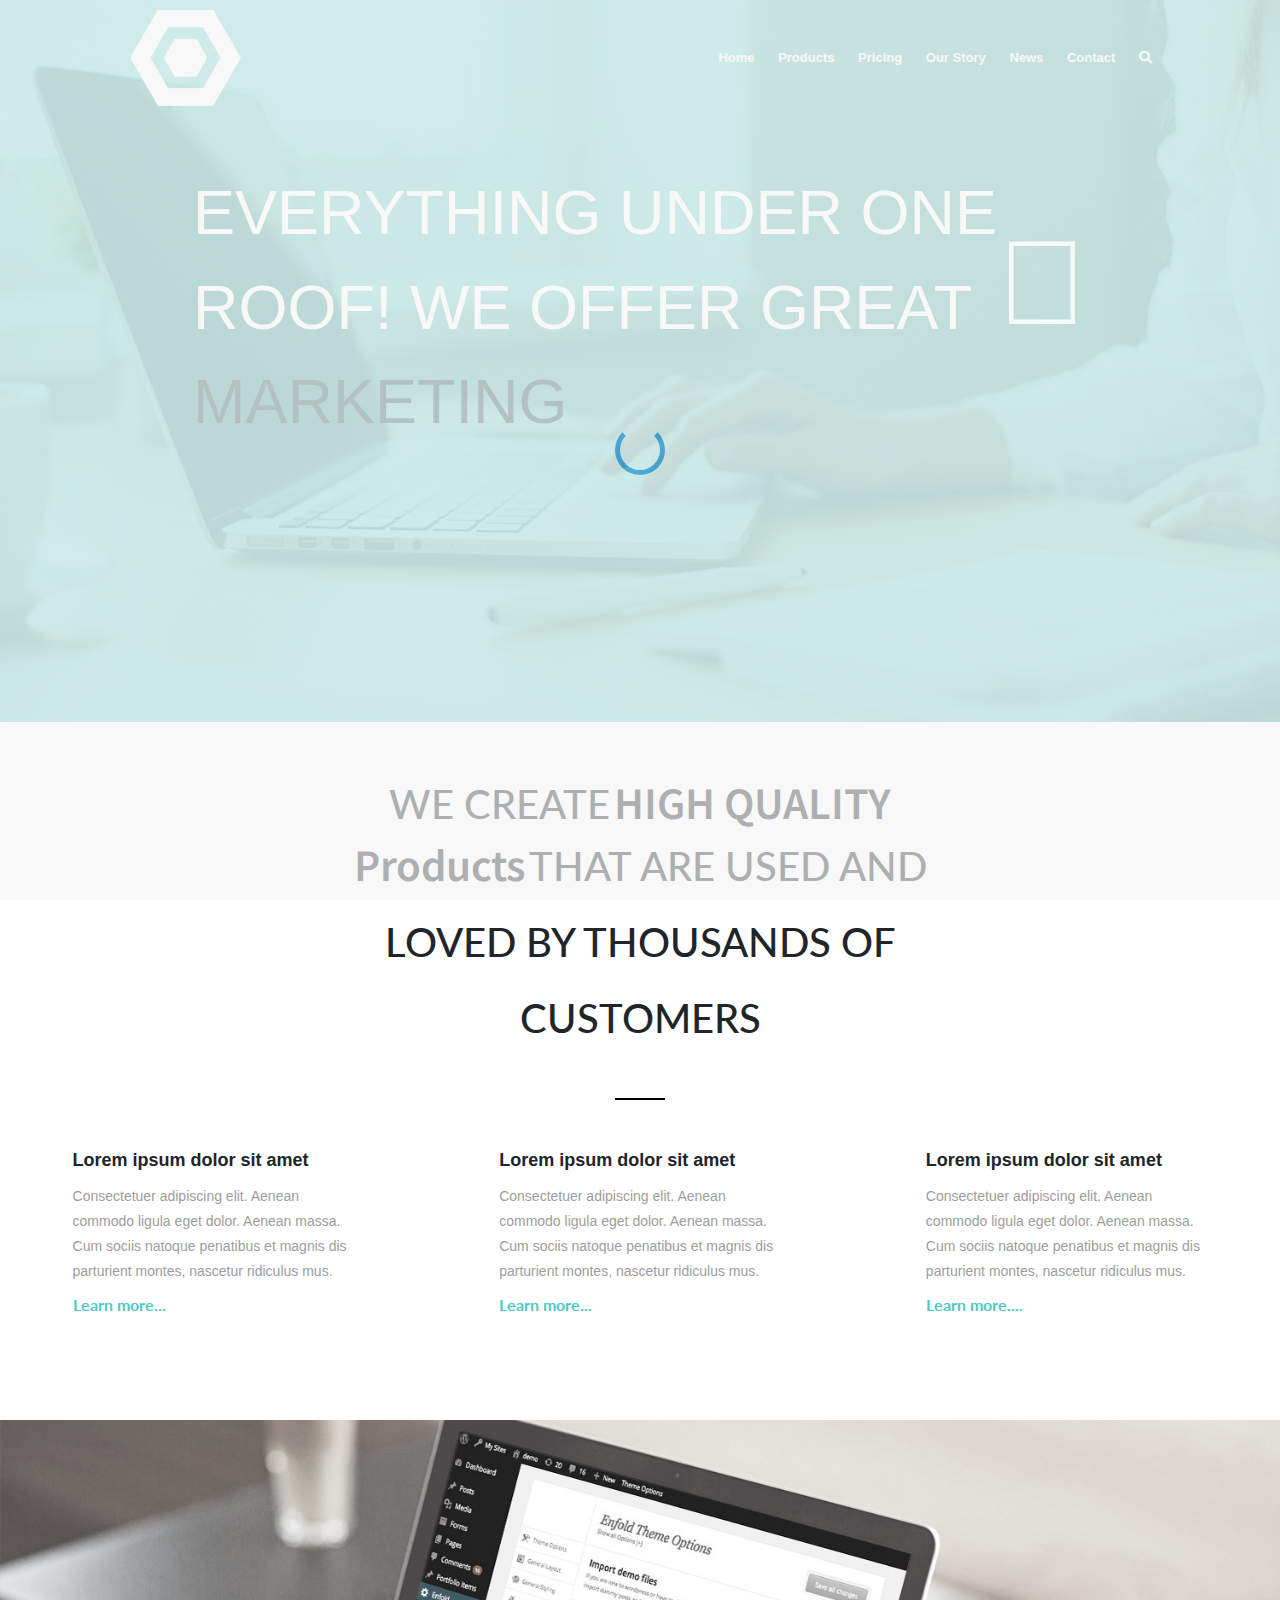
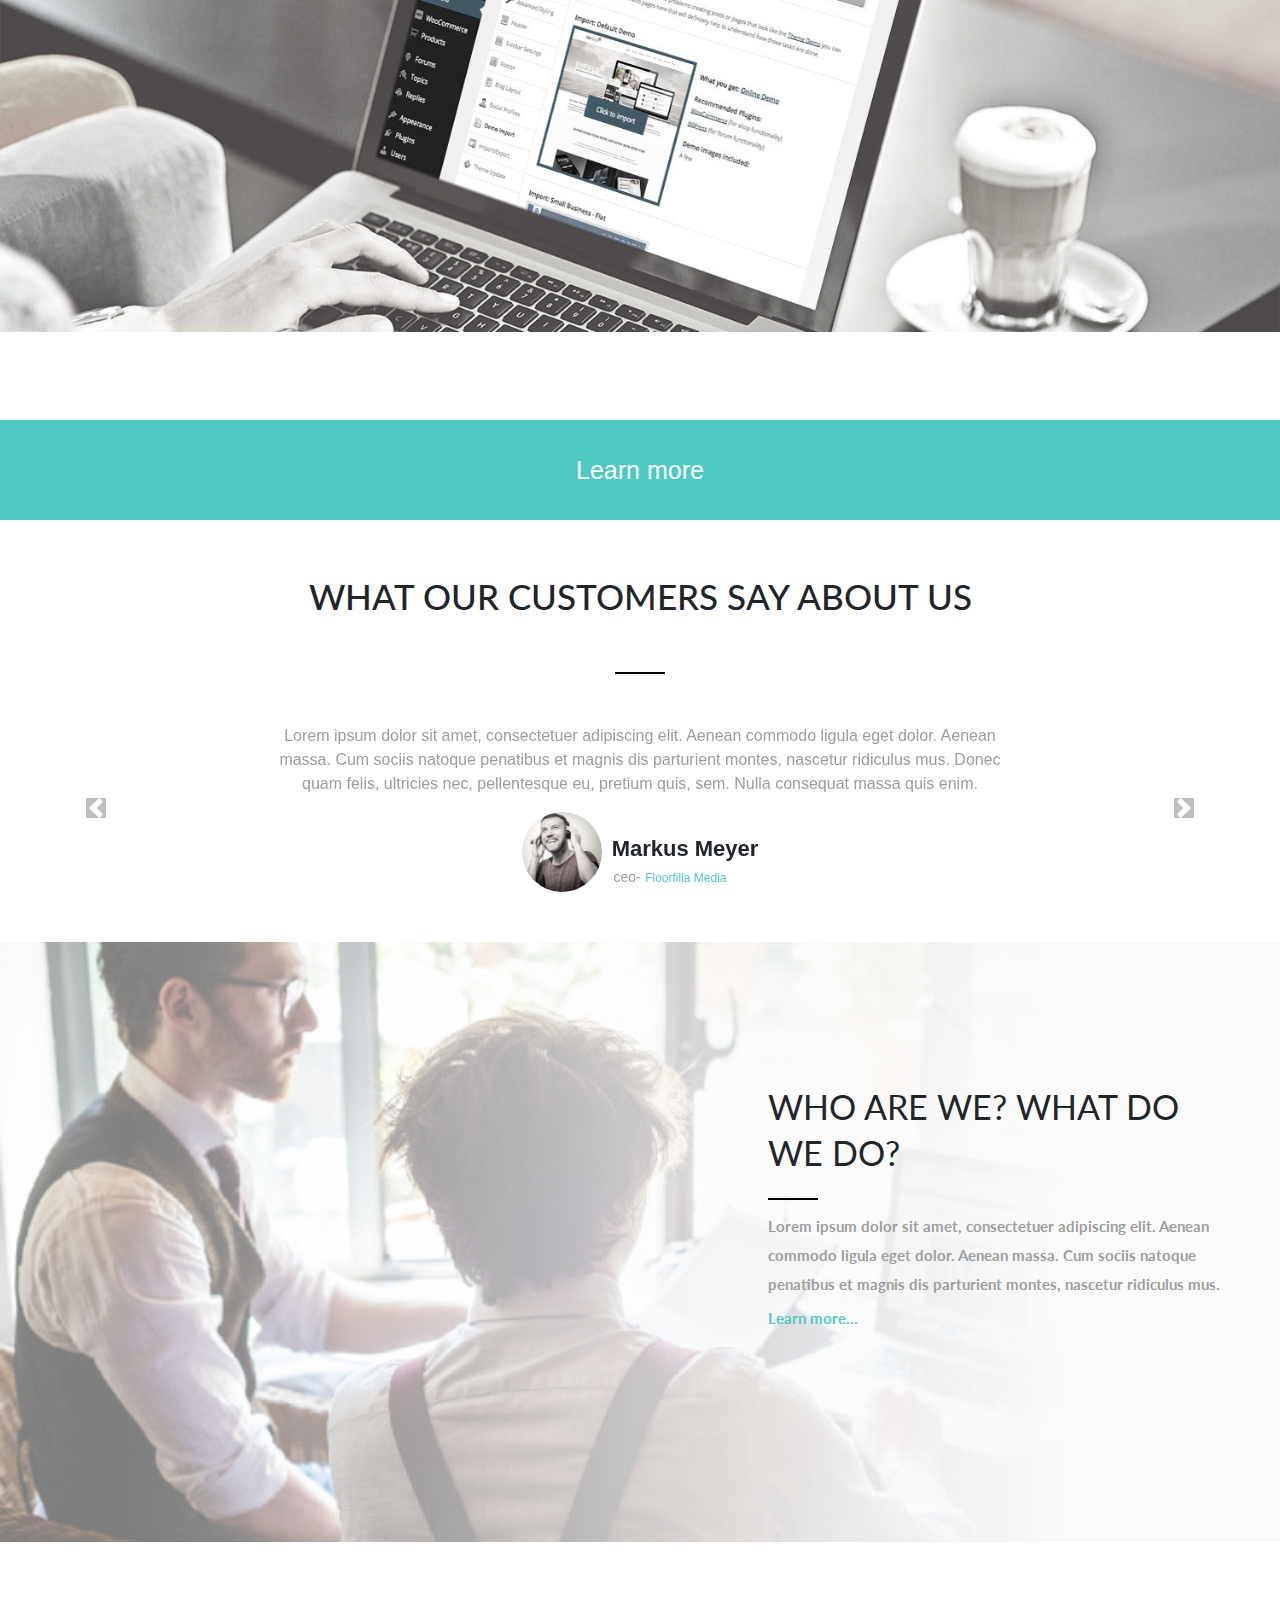
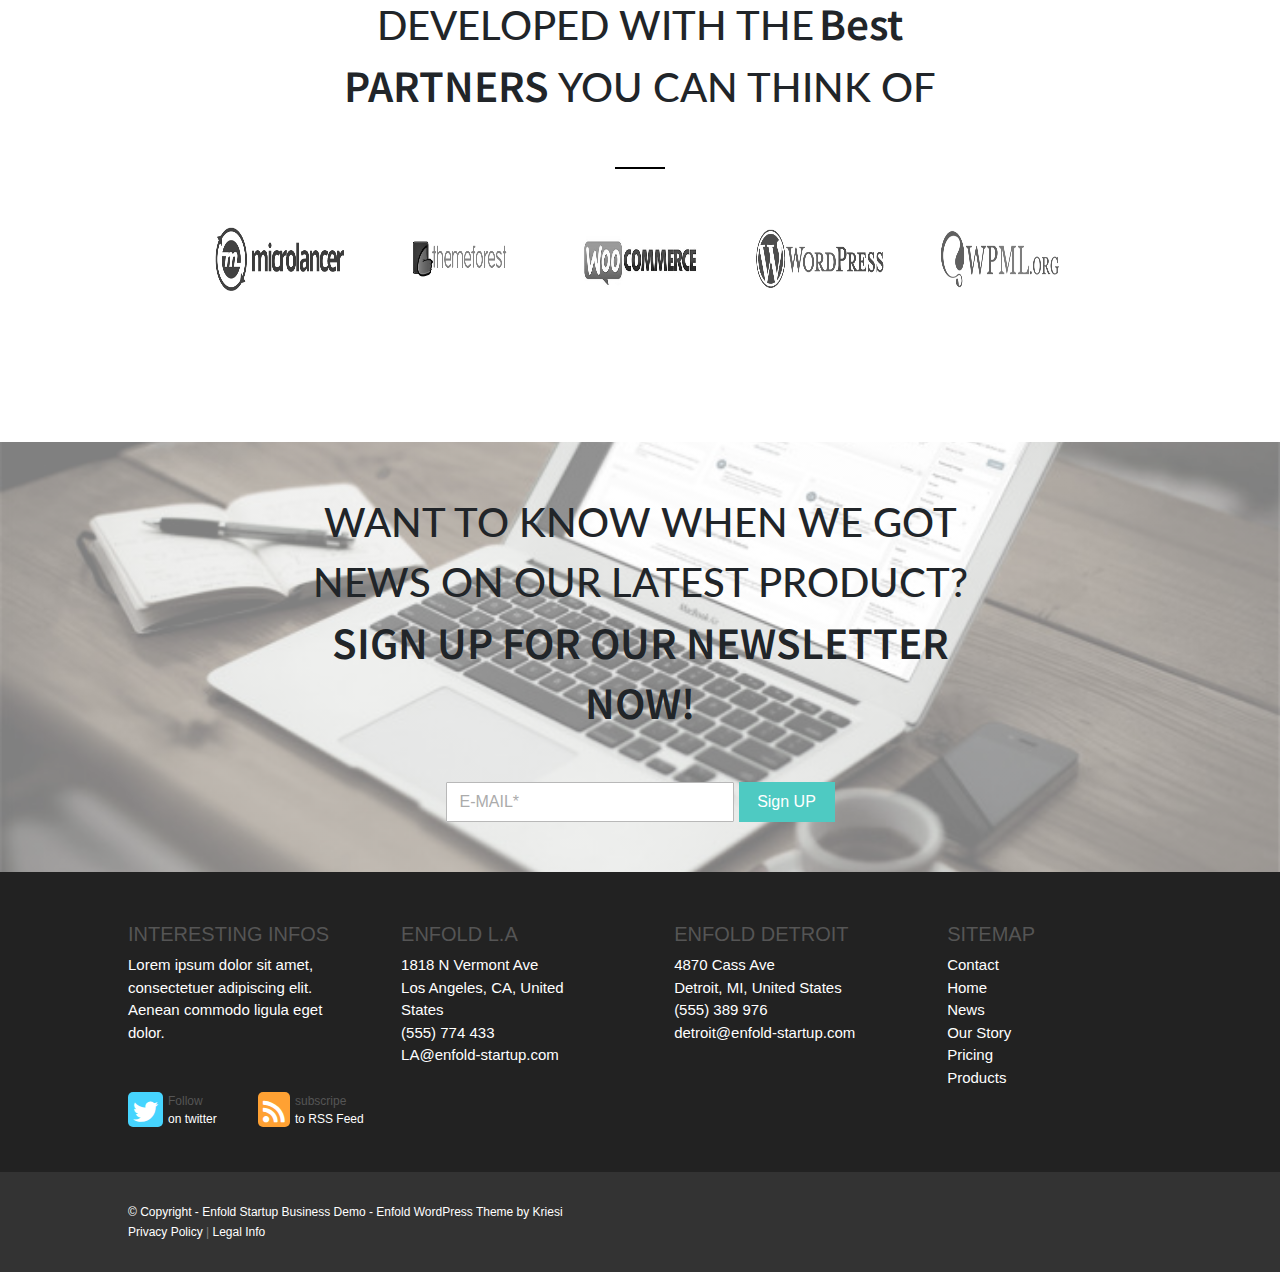
<file: index.html>
<!DOCTYPE html>
<html lang="en">
<head>
    <meta charset="UTF-8">
    <meta http-equiv="X-UA-Compatible" content="IE=edge">
    <meta name="viewport" content="width=device-width, initial-scale=1.0">
    <title> Project </title>
    <link rel="shortcut icon" href="Additions/images/titleLogo2.PNG" type="image/x-icon" />
    <link rel="stylesheet" href="Css/all.min.css">
    <link rel="preconnect" href="https://fonts.gstatic.com">
    <link href="https://fonts.googleapis.com/css2?family=Lato:wght@300&display=swap" rel="stylesheet">
    <link rel="stylesheet" href="https://pro.fontawesome.com/releases/v5.10.0/css/all.css" integrity="sha384-AYmEC3Yw5cVb3ZcuHtOA93w35dYTsvhLPVnYs9eStHfGJvOvKxVfELGroGkvsg+p" crossorigin="anonymous"/>
    <link rel="preconnect" href="https://fonts.gstatic.com">
    <link href="https://fonts.googleapis.com/css2?family=Noto+Sans+SC:wght@500&display=swap" rel="stylesheet">  
    <link rel="stylesheet" href="https://maxcdn.bootstrapcdn.com/bootstrap/4.0.0/css/bootstrap.min.css" integrity="sha384-Gn5384xqQ1aoWXA+058RXPxPg6fy4IWvTNh0E263XmFcJlSAwiGgFAW/dAiS6JXm" crossorigin="anonymous">
    <link rel="stylesheet" href="Css/Style.css">
</head>
<body>

    <nav class="myNav">
        <nav class="navbar navbar-dark bg-secondary">

            <div class="container-fluid">
                <img src="Additions/images/logo_coming_soon.png" height="80px">
                <button class="navbar-toggler" type="button" data-bs-toggle="collapse" data-bs-target="#navbarToggleExternalContent" aria-controls="navbarToggleExternalContent" aria-expanded="false" aria-label="Toggle navigation">
                    <span class="navbar-toggler-icon"></span>
                </button>
                
            </div>
            
        </nav>
        
        <div class="collapse" id="navbarToggleExternalContent">
    
            <div class="bg-secondary p-4" >
                <ul>
                    <li><a href="./index.html">Home</a></li>
                    <div class="bordering"></div>
                    <li><a href="./Products.html">Products</a></li>
                    <div class="bordering"></div>
                    <li><a href="./pricing.html">Pricing</a></li>
                    <div class="bordering"></div>
                    <li><a href="/ourstory.html">Our Story</a></li>
                    <div class="bordering"></div>
                    <li><a href="./news.html">News</a></li>
                    <div class="bordering"></div>
                    <li><a href="./contact.html">Contact</a></li>
                    <div class="bordering"></div>
                </ul>
            </div>
    
        </div>
    </nav>

    <!-- SECTION 1 -->

    <section class="section1">

        <header class="myHeader">

            <div class="headerContainer">

                <div class="containerDiv1">
                    <img class="myimg" src="Additions/images/logo_coming_soon.png" height="115px">
                </div>

                <div class="containerDiv2">
                    
                    <ul>
                        <li><a href="./index.html">Home</a></li>
                        <li><a href="./Products.html">Products</a></li>
                        <li><a href="./pricing.html">Pricing</a></li>
                        <li><a href="./ourstory.html">Our Story</a></li>
                        <li><a href="./news.html">News</a></li>
                        <li><a href="./contact.html">Contact</a></li>
                        <li>
                            <a href="#"><i class="fas fa-search"></i></a>
                        </li>
                    </ul>

                </div>
                
            </div>

        </header>

        <div class="section1_Div1">

            <div class="section1_Div1_conatiner1">

                <div class="container1_div1">
                    <p>EVERYTHING UNDER ONE</p>
                    <p>ROOF! WE OFFER GREAT</p>
                    <p>MARKETING</p>
                </div>


                <div class="container1_div2">
                    <div class="popupDiv">Watch Our Promo Video</div>
                    <a target="_blank" href="https://vimeo.com/64927358"> <i class="fal fa-play-circle"></i></a>
                </div>
            </div>
        </div>
    </section>

    <!-- END SECTION 1 -->

    <!-- SECTION 2 -->

    <section class="section2">
        
        <div class="section2_Div1"> 
            <p> 
                <span class="words">WE CREATE</span> 
                <span class="strongFont">HIGH QUALITY</span> <br> 
                <span class="strongFont">Products</span> <span class="words">THAT ARE USED AND</span>
                <p class="words">LOVED BY THOUSANDS OF</p>
                <p class="words">CUSTOMERS</p>
            </p>
                <div class="breaks" id="break2"></div>
        </div>

        <div class="section2_Div2_container">

            <div class="containerContent1" id="containerContent1First">
                <h3>Lorem ipsum dolor sit amet</h3>
                <span>Consectetuer adipiscing elit. Aenean commodo ligula</span>
                <span>eget dolor. Aenean massa. Cum sociis natoque</span>
                <span>penatibus et magnis dis parturient montes, nascetur</span>
                <span>ridiculus mus.</span> <br>
                <a href="#">Learn more...</a>
            </div>

            <div class="containerContent1">
                <h3>Lorem ipsum dolor sit amet</h3>
                <span>Consectetuer adipiscing elit. Aenean commodo ligula</span>
                <span>eget dolor. Aenean massa. Cum sociis natoque</span>
                <span>penatibus et magnis dis parturient montes, nascetur</span>
                <span>ridiculus mus.</span> <br>
                <a href="#">Learn more...</a>
            </div>

            <div class="containerContent1">
                <h3>Lorem ipsum dolor sit amet</h3>
                <span>Consectetuer adipiscing elit. Aenean commodo ligula</span>
                <span>eget dolor. Aenean massa. Cum sociis natoque</span>
                <span>penatibus et magnis dis parturient montes, nascetur</span>
                <span>ridiculus mus.</span> <br>
                <a href="#">Learn more....</a>
            </div>
        </div>
    </section>

    <!-- END SECTION 2 -->

    <!-- SECTION 3 -->

    <section class="section3">

        <div class="section3Container">

            <div class="div1">
                <div class="div1Fdiv">

                    <div>
                        <p class="boxing1">First of all select the <span class="EnfoldSpan">“Enfold”</span> option <br> from your admin menu</p>
                        <p class="number1">1</p>
                    </div>

                    <div>
                        <p class="number1" id="num4">4</p>
                        <p class="boxing2" id="num4boxing">Save the page once<br> you are done</p>
                    </div>
                </div>
                
            </div>
        
            <div class="div2">
                <div class="div1Sdiv">
                    
                    <div class="div1Sdiv2Div2">
                        <p class="boxing3">Open the demo<br> import tab</p>
                        <p class="number1">  2</p>
                    </div>
                    
                    <div class="div1SdivDiv1">
                        <p class="number1" id="num1edit">3</p>
                        <p class="boxing4">Select the demo you like and click <br> the <span class="EnfoldSpan">import</span> button</p>
                    </div>
                </div>
            </div>
        </div>

        
    </section>

    <div class="section3ContainerDivDisplay">
        <div class="DivDisplayDiv1">
            <div class="DivDisplayDiv1Div"> 1 </div>
            <div class="DivDisplayDiv1Div"> 2 </div>
            <div class="DivDisplayDiv1Div"> 3 </div>
            <div class="DivDisplayDiv1Div"> 4 </div>
        </div>

        <div class="DivDisplayDiv2">
            <div class="DivDisplayDiv2Div">First of all select the <span class="EnfoldSpan">“Enfold”</span> option from your admin menu</div>
            <div class="DivDisplayDiv2Div">Open the demo import tab</div>
            <div class="DivDisplayDiv2Div">Select the demo you like and click the <span class="EnfoldSpan">import</span> button</div>
            <div class="DivDisplayDiv2Div">Save the page once you are done</div>
        </div>
    </div>
    <!-- END SECTION 3 -->

    <!-- SECTION 4 -->

    <section class="section4">

        <div class="section4Div">
        <p>Learn more</p>
        </div>

    </section>

<!-- End SECTION 4 -->

    <!-- Section 5 -->

    <section class="section5">

        <div class="section5div1">
            <p>WHAT OUR CUSTOMERS SAY ABOUT US</p>
        </div>

        <div class="breaks" id="break3"></div>

        <div>
            <div id="carouselExampleControls" class="carousel slide" data-ride="carousel">

                <div class="carousel-inner">
                    <div class="carousel-item active">  

                        <div class="caroselP">
                            <p>
                                Lorem ipsum dolor sit amet, consectetuer adipiscing elit. Aenean commodo ligula eget dolor. Aenean massa. Cum sociis
                                natoque penatibus et magnis dis parturient montes, nascetur ridiculus mus. Donec quam felis, ultricies nec,
                                pellentesque eu, pretium quis, sem. Nulla consequat massa quis enim.
                            </p>
                        </div>

                        <div class="authorinfo">

                            <div class="autorinfoimg">
                                <img  class="caroselImages" src="./Additions/images/desat-boy-m4-180x180.jpg" height="80px" width="80px">
                            </div>

                            <div class="authorinfodata">
                                <span class="authorname">Markus Meyer</span><br>
                                <span class="authorceo">ceo-</span>
                                <a href="#" class="authormedia"> Floorfilla Media</a>
                            </div>
                        </div>
                    </div>

                  <div class="carousel-item">
                    <div class="caroselP">
                        <p>
                            Donec quam felis, ultricies nec, pellentesque eu, pretium quis, sem. Nulla consequat massa quis enim. Lorem ipsum dolor
                            sit amet, consectetuer adipiscing elit. Aenean commodo ligula eget dolor. Aenean massa. Cum sociis natoque penatibus
                            et magnis dis parturient montes, nascetur ridiculus mus.
                        </p>
                    </div>

                    <div class="authorinfo">

                        <div class="autorinfoimg">
                            <img  class="caroselImages" src="./Additions/images/desat-girl-m15-180x180.jpg" height="80px" width="80px">
                        </div>

                        <div class="authorinfodata">
                            <span class="authorname" id="authornameEdit">Susan Charice</span><br>
                            <span class="authorceo" id="authorceoEdit">ceo-</span>
                            <a href="#" class="authormedia"> Mambajuice</a>
                        </div>
                    </div>
                  </div>

                </div>

                <a class="carousel-control-prev" href="#carouselExampleControls" role="button" data-slide="prev">
                  <span class="carousel-control-prev-icon" aria-hidden="true" style="background-color: grey;"></span>
                  <span class="sr-only">Previous</span>
                </a>
                <a class="carousel-control-next" href="#carouselExampleControls" role="button" data-slide="next">
                  <span class="carousel-control-next-icon" aria-hidden="true" style="background-color: grey;"></span>
                  <span class="sr-only">Next</span>
                </a>
              </div>
        </div>
    </section>
    <!-- END SECTION 5 -->

    <!-- SECTION 6 -->

    <section class="section6">
        <div class="section6Container">
            <div class="s6contContent">
                <p class="s6contContentPmain">WHO ARE WE? WHAT DO</p>
                <p class="s6contContentPmain">WE DO?</p>
                <div class="breaks" style="margin-left: 0; margin-top: 30px; margin-bottom: 20px;"></div>
                <p class="s6contContentP">Lorem ipsum dolor sit amet, consectetuer adipiscing elit. Aenean</p>
                <p class="s6contContentP">commodo ligula eget dolor. Aenean massa. Cum sociis natoque</p>
                <p class="s6contContentP">penatibus et magnis dis parturient montes, nascetur ridiculus mus.</p>
                <a href="#"> Learn more... </a>
            </div>
        </div>
    </section>

    <!-- End Section 6 -->

    <!-- SECTION 7 -->

    <section class="section7">

        <div class="section7Container">

            <div class="s7contContent1">
                <span class="words">DEVELOPED WITH THE</span> 
                <span class="strongFont">Best</span> <br> 
                <span class="strongFont">PARTNERS </span>
                <span class="words">YOU CAN THINK OF</span>
            </div>
            <div class="breaks"></div>


            <div id="carouselExampleSlidesOnly" class="carousel slide" data-ride="carousel">
                <div class="carousel-inner">
                    <div class="carousel-item active">
                        <div class="s7contContent2">
                            <img class="heightAndWidthImgEdit" src="Additions/images/microlancer.png" height="140px" width="250px">
                            <img class="heightAndWidthImgEdit" src="Additions/images/themeforest.png" height="140px" width="250px">
                            <img class="heightAndWidthImgEdit" src="Additions/images/woocommerce.png" height="140px" width="250px">
                            <img class="heightAndWidthImgEdit" src="Additions/images/wordpress.png" height="140px" width="250px">
                            <img class="heightAndWidthImgEdit" src="Additions/images/wpml.png" height="140px" width="250px">
                        </div>
                    </div>
                    
                    <div class="carousel-item">
                        <div class="s7contContent2">
                            <img class="heightAndWidthImgEdit" src="Additions/images/bbpress.png" height="140px" width="250px">
                            <img class="heightAndWidthImgEdit" src="Additions/images/enfold.png" height="140px" width="250px">
                            <img class="heightAndWidthImgEdit" src="Additions/images/envato.png" height="140px" width="250px">    
                            <img class="heightAndWidthImgEdit" src="Additions/images/jquery.png" height="140px" width="250px">
                            <img class="heightAndWidthImgEdit" src="Additions/images/kriesi.png" height="140px" width="250px">
                        </div>
                    </div>
                </div>
            </div>

        </div>
    </section>

    <section class="section7" id="section7ForResponsive">

        <div class="section7Container">

            <div class="s7contContent1">
                <span class="words">DEVELOPED WITH THE</span> 
                <span class="strongFont">Best</span><br>
                <span class="strongFont">PARTNERS</span>
                <span class="words">YOU CAN THINK OF</span>
            </div>
            <div class="breaks"></div>


            <div id="carouselExampleSlidesOnly" class="carousel slide" data-ride="carousel">
                <div class="carousel-inner">
                    <div class="carousel-item active">
                        <div class="responsiveCarosel">
                            <div style="text-align: center; width: 100%;"><img src="Additions/images/microlancer.png" height="230px" width="500px"></div>
                    
                            <div style=" width: 100%; margin: auto; display: flex; justify-content: center; ">
                                <img src="Additions/images/themeforest.png" height="140px" width="50%">
                                <img src="Additions/images/woocommerce.png" height="140px" width="50%">
                            </div>    
                            <div style=" width: 100%; margin: auto; display: flex; justify-content: center;">
                                <img src="Additions/images/wordpress.png" height="140px" width="50%">
                                <img src="Additions/images/wpml.png" height="140px" width="50%">
                            </div>
                        </div>
                    </div>
                    
                    <div class="carousel-item">
                        <div class="responsiveCarosel">
                            <div style="text-align: center; width: 100%;"><img src="Additions/images/bbpress.png" height="230px" width="500px"></div>
                    
                            <div style=" width: 100%; margin: auto; display: flex; justify-content: center; ">
                                <img src="Additions/images/enfold.png" height="140px" width="50%">
                                <img src="Additions/images/envato.png" height="140px" width="50%">
                            </div>    
                            <div style=" width: 100%; margin: auto; display: flex; justify-content: center;">
                                <img src="Additions/images/jquery.png" height="140px" width="50%">
                                <img src="Additions/images/kriesi.png" height="140px" width="50%">
                            </div>
                        </div>
                    </div>
                </div>
            </div>

        </div>
    </section>

    <!--END SECTION 7 -->

    <!-- SECTION 8 -->
    <section class="section8">

        <div class="section8Container">

            <div class="s8conContent1">
                <p class="words">WANT TO KNOW WHEN WE GOT</p>
                <p class="words">NEWS ON OUR LATEST PRODUCT?</p>
                <p class="strongFont">SIGN UP FOR OUR NEWSLETTER</p>
                <p class="strongFont">NOW!</p>
            </div>

            <div class="s8conContent2">

                <div class="s8conContent2Div1">
                    <input type="email" placeholder="E-MAIL*">
                </div>

                <div class="s8conContent2Div2">
                    <input type="button" value="Sign UP">
                </div>

            </div>
        </div>

    </section>

    <!-- END SECTION 8 -->

    <footer class="myfooter">
        
        <div class="footerControl">

            <div class="footerContainer">

                <div class="footerDiv1"> 
                    <h5>INTERESTING INFOS</h5>    
                    <p class="footerDiv1p">Lorem ipsum dolor sit amet, consectetuer adipiscing elit. Aenean commodo ligula eget dolor. </p>
    
                    <div class="footerDiv1_Div1">
                        <div class="fontawesomeeTwit">
                            <i id="twit" class="fab fa-twitter"></i>
                        </div>

                        <p class="footdiv1Div1P">Follow <br>  <a target="_blank" href="https://www.twitter.com">on twitter</a> </p>

                        <div class="fontawesomeeRss">
                            <i id="twit" class="fas fa-rss"></i>
                        </div>
                        <p class="footdiv1Div1P"> subscripe <br>  <a target="_blank" href="#" class="footerDiv1_Div1PA">to RSS Feed</a> </p>
                    </div>
                </div>
    
    
                <div class="footerDiv1" id="footerDiv1edited"> 
                    <h5 class="footerDiv1-h5-EDIT1"> ENFOLD L.A </h5>
                    <p>1818 N Vermont Ave <br>Los Angeles, CA, United States <br> (555) 774 433 <br> LA@enfold-startup.com </p>
                </div>

                <div class="footerDiv1" id="footerDiv1edited"> 
                    <h5 class="footerDiv1-h5-EDIT1">  ENFOLD DETROIT </h5>    
                    <p>4870 Cass Ave<br>Detroit, MI, United States <br> (555) 389 976 <br> detroit@enfold-startup.com </p>
                </div>

                <div class="footerDiv1" id="footerDiv1edited2"> 
                    <h5 class="footerDiv1-h5-EDIT1">  SITEMAP </h5>    
                    <a href="#">Contact</a>
                    <a href="#">Home</a>
                    <a href="#">News</a>
                    <a href="#">Our Story</a>
                    <a href="#"> Pricing </a>
                    <a href="#"> Products </a>
                </div>
            </div>
        </div>
    </footer>

    <footer class="copyright">

        <div class="copyrightContainer">

            <div class="crcontainercontent1">
                <span> © Copyright - </span>
                <a href="#">Enfold Startup Business Demo </a> <span>-</span> <a href="#">Enfold WordPress Theme by Kriesi</a>
            </div>
            
            <div class="crcontainercontent2">
                <a href="#">Privacy Policy</a> <span>|</span> <a href="#"> Legal Info </a>
            </div>
        </div>
    </footer>
    
    <div class="top">
        <div class="topDiv">
            <i class="fas fa-chevron-up"></i>
        </div>
    </div>
    
    <div class="loader-container">
        <div class="loader"></div>
    </div>

    <script src="https://code.jquery.com/jquery-3.5.1.slim.min.js"></script>
    <script src="./Js/jquery-3.5.1.min.js"></script>
    <script src="./Js/script.js"></script>
<!--     <script src="https://cdn.jsdelivr.net/npm/bootstrap@4.5.3/dist/js/bootstrap.bundle.min.js"></script> -->
<!--     <script src="https://cdn.jsdelivr.net/npm/@popperjs/core@2.9.1/dist/umd/popper.min.js" integrity="sha384-SR1sx49pcuLnqZUnnPwx6FCym0wLsk5JZuNx2bPPENzswTNFaQU1RDvt3wT4gWFG" crossorigin="anonymous"></script> -->
<!--     <script src="https://cdn.jsdelivr.net/npm/bootstrap@5.0.0-beta3/dist/js/bootstrap.min.js" integrity="sha384-j0CNLUeiqtyaRmlzUHCPZ+Gy5fQu0dQ6eZ/xAww941Ai1SxSY+0EQqNXNE6DZiVc" crossorigin="anonymous"></script> -->

</body>
</html>
</file>
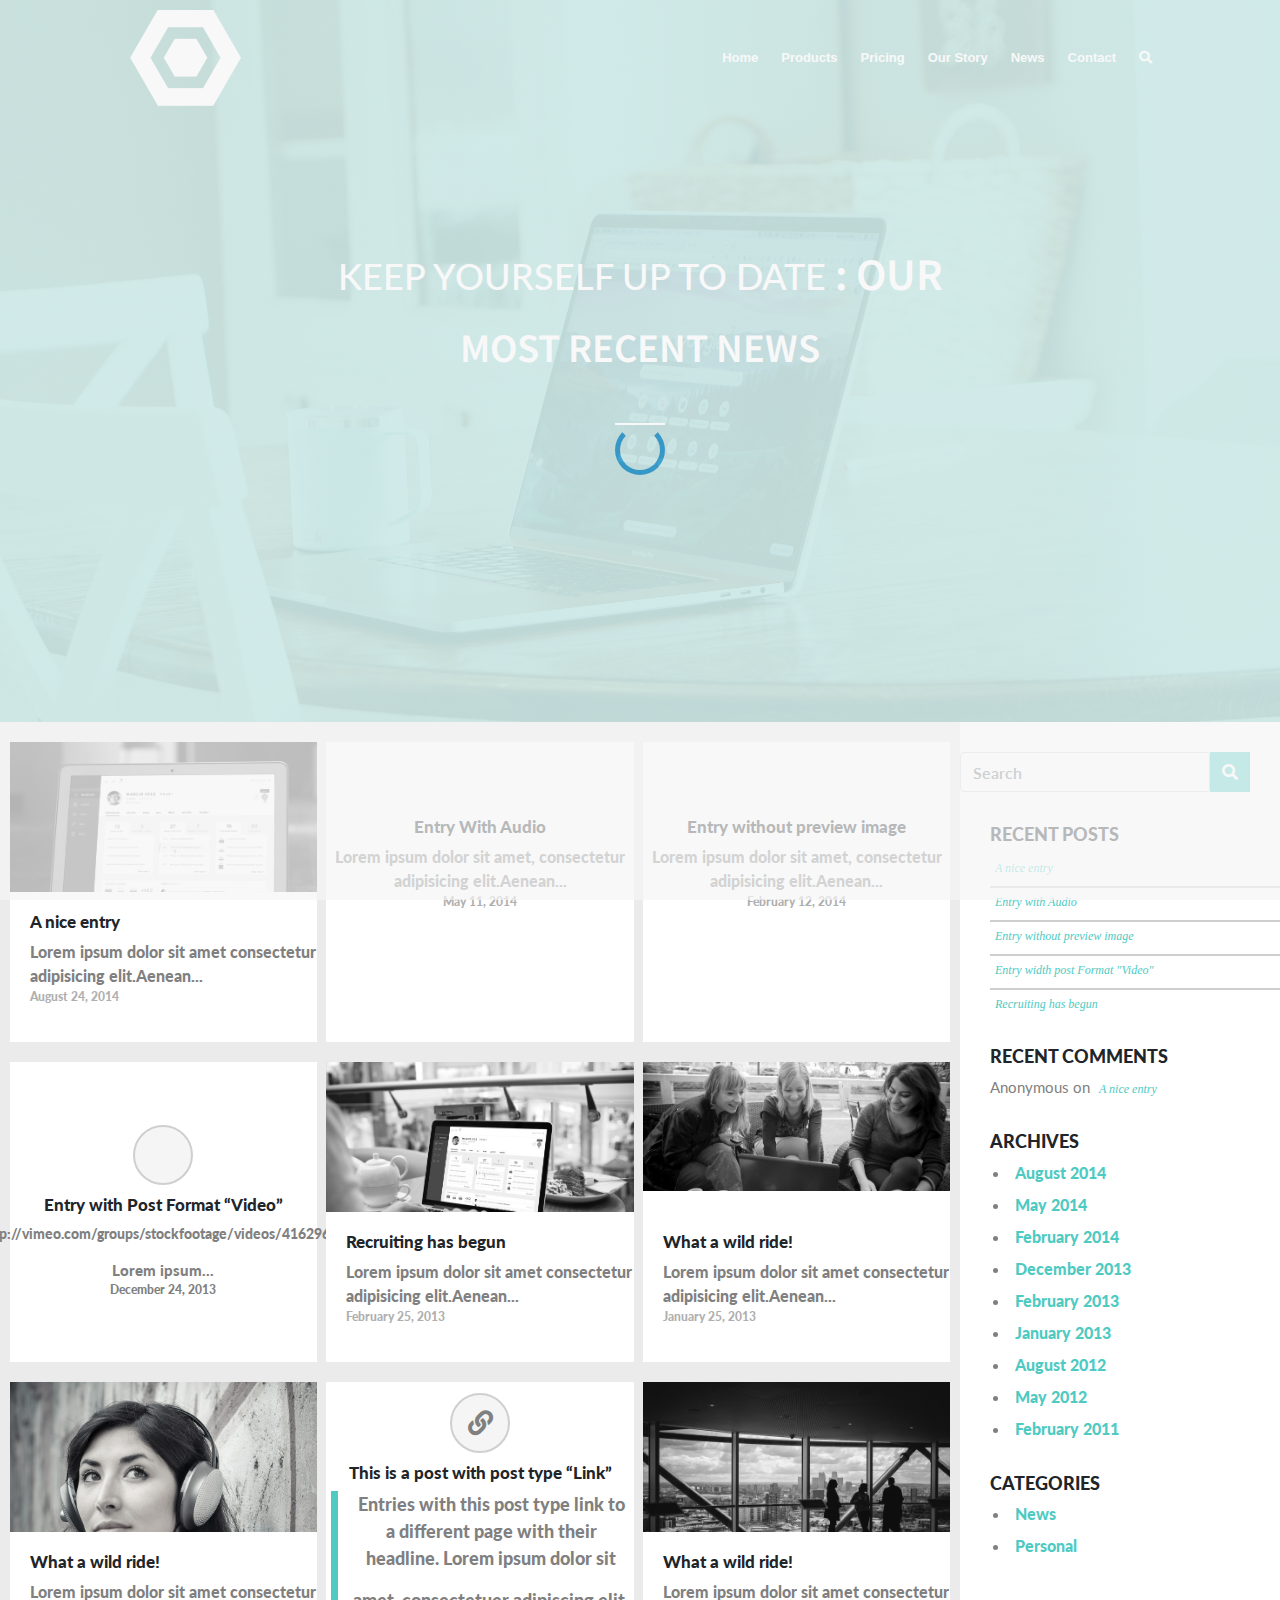
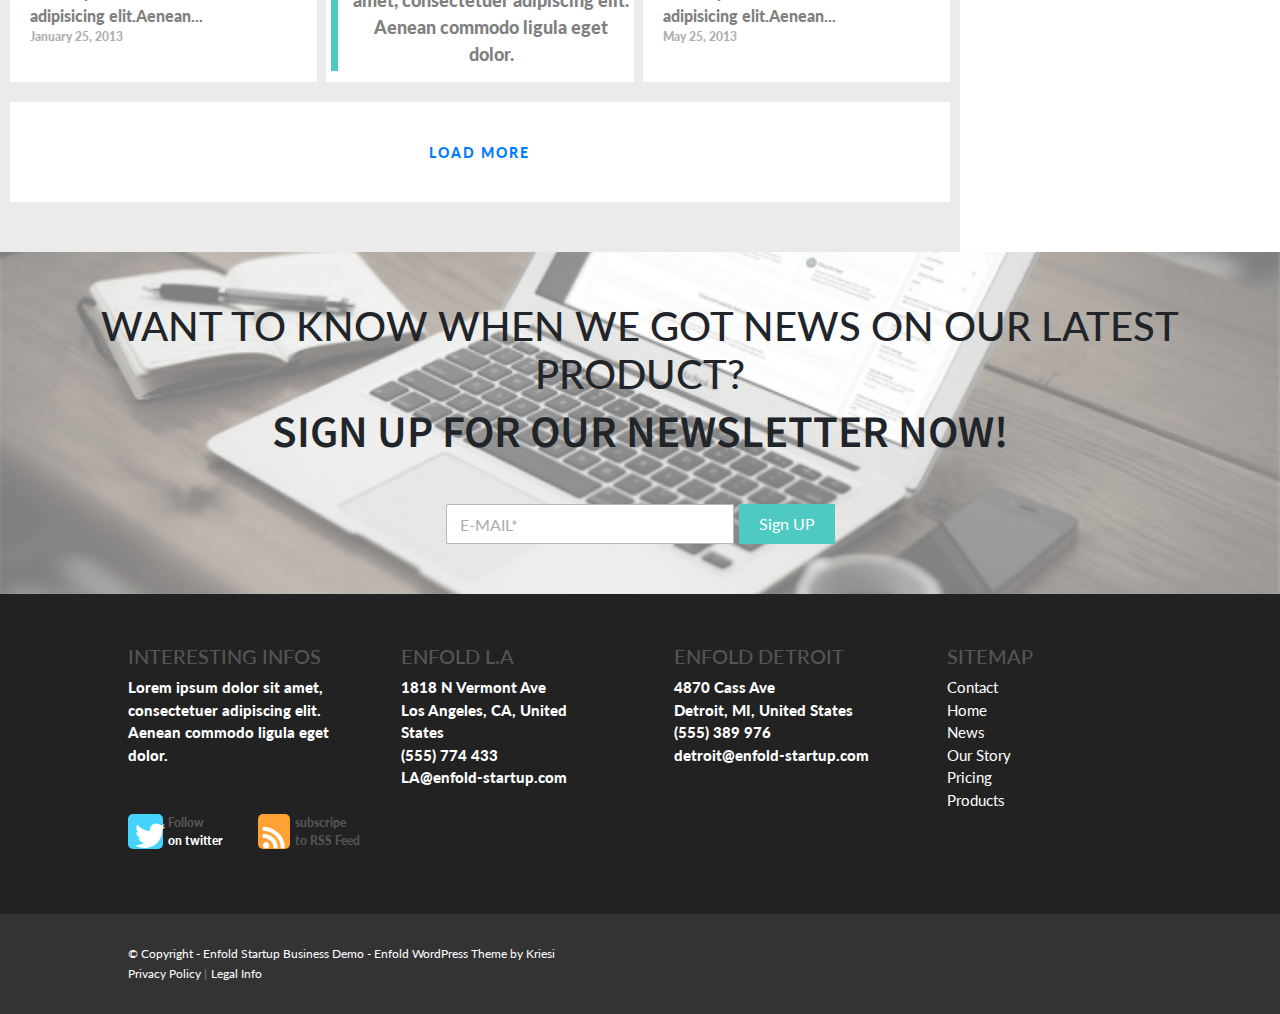
<file: news.html>
<!DOCTYPE html>
<html lang="en">
<head>
    <meta charset="UTF-8">
    <meta http-equiv="X-UA-Compatible" content="IE=edge">
    <meta name="viewport" content="width=device-width, initial-scale=1.0">
    <title> News </title>
    <link rel="shortcut icon" href="Additions/images/titleLogo2.PNG" type="image/x-icon" />
    <link rel="stylesheet" href="Css/Style.css">
    <link rel="stylesheet" href="Css/productsStyle.css">
    <link rel="stylesheet" href="Css/pricingstyle.css">
    <link rel="stylesheet" href="Css/ourstory.css">
    <link rel="stylesheet" href="Css/newsstyle.css">
    <link rel="stylesheet" href="Css/all.min.css">
    <link rel="preconnect" href="https://fonts.gstatic.com">
    <link href="https://fonts.googleapis.com/css2?family=Lato:wght@300&display=swap" rel="stylesheet">
    <link rel="stylesheet" href="https://pro.fontawesome.com/releases/v5.10.0/css/all.css" integrity="sha384-AYmEC3Yw5cVb3ZcuHtOA93w35dYTsvhLPVnYs9eStHfGJvOvKxVfELGroGkvsg+p" crossorigin="anonymous"/>
    <link rel="preconnect" href="https://fonts.gstatic.com">
    <link href="https://fonts.googleapis.com/css2?family=Noto+Sans+SC:wght@500&display=swap" rel="stylesheet">  
    <link rel="stylesheet" href="https://maxcdn.bootstrapcdn.com/bootstrap/4.0.0/css/bootstrap.min.css" integrity="sha384-Gn5384xqQ1aoWXA+058RXPxPg6fy4IWvTNh0E263XmFcJlSAwiGgFAW/dAiS6JXm" crossorigin="anonymous">
    <link rel="stylesheet" href="https://stackpath.bootstrapcdn.com/bootstrap/4.4.1/css/bootstrap.min.css" integrity="sha384-Vkoo8x4CGsO3+Hhxv8T/Q5PaXtkKtu6ug5TOeNV6gBiFeWPGFN9MuhOf23Q9Ifjh" crossorigin="anonymous">
</head>
<body>

    <nav class="myNav">
        <nav class="navbar navbar-dark bg-secondary">

            <div class="container-fluid">
                <img src="Additions/images/logo_coming_soon.png" height="80px">
                <button class="navbar-toggler" type="button" data-bs-toggle="collapse" data-bs-target="#navbarToggleExternalContent" aria-controls="navbarToggleExternalContent" aria-expanded="false" aria-label="Toggle navigation">
                    <span class="navbar-toggler-icon"></span>
                </button>
            </div>
            
        </nav>
        
        <div class="collapse" id="navbarToggleExternalContent">
    
            <div class="bg-secondary p-4" >
                <ul>
                    <li><a href="./index.html">Home</a></li>
                    <div class="bordering"></div>
                    <li><a href="./Products.html">Products</a></li>
                    <div class="bordering"></div>
                    <li><a href="./pricing.html">Pricing</a></li>
                    <div class="bordering"></div>
                    <li><a href="/ourstory.html">Our Story</a></li>
                    <div class="bordering"></div>
                    <li><a href="./news.html">News</a></li>
                    <div class="bordering"></div>
                    <li><a href="./contact.html">Contact</a></li>
                    <div class="bordering"></div>
                </ul>
            </div>
    
        </div>
    </nav>

    <section class="section1">
        
        <header class="myHeader">

            <div class="headerContainer">

                <div class="containerDiv1">
                    <img class="myimg" src="Additions/images/logo_coming_soon.png" height="115px">
                </div>

                <div class="containerDiv2">
                    
                    <ul>
                        <li><a href="./index.html">Home</a></li>
                        <li><a href="./Products.html">Products</a></li>
                        <li><a href="./pricing.html">Pricing</a></li>
                        <li><a href="./ourstory.html">Our Story</a></li>
                        <li><a href="./news.html">News</a></li>
                        <li><a href="./contact.html">Contact</a></li>
                        <li>
                            <a href="#"><i class="fas fa-search"></i></a>
                        </li>
                    </ul>

                </div>
                
            </div>

        </header>

        <div class="productS1Div">
            <p class="words">KEEP YOURSELF UP TO DATE <span class="strongFont">: OUR</span></p>
            <p class="strongFont">MOST RECENT NEWS</p>
        </div>

        <div class="breaks"></div>

    </section>

    <section class="newssection2">

        <div class="newssection2Container">
            
            <div class="newssection2ContainerDiv1">

                <div class="newssection2ContainerDiv1Content1">

                    <div class="N-S2-Cont-Content1-Divs" id="N-S2-Cont-Content1-Divs-one">
                        <div>
                            <img class="N-S2-Cont-Content1-Divsimg" src="Additions/images/pricing_big-705x470.jpg">
                        </div>
                        
                        <div>
                            <h3>A nice entry</h3>
                            <p>Lorem ipsum dolor sit amet consectetur</p>
                            <p>adipisicing elit.Aenean...</p>
                            <p> August 24, 2014 </p>
                        </div>
                    </div>

                    <div class="N-S2-Cont-Content1-Divs" id="N-S2-Cont-Content1-Divs-two">
                        
                        <div class="N-S2-Cont-Content1-Divs-two-Div1">
                            <h3>Entry With Audio</h3>
                            <p>Lorem ipsum dolor sit amet, consectetur</p>
                            <p>adipisicing elit.Aenean...</p>
                            <p> May 11, 2014 </p>
                        </div>
                    </div>

                    <div class="N-S2-Cont-Content1-Divs" id="N-S2-Cont-Content1-Divs-two">
                        
                        <div class="N-S2-Cont-Content1-Divs-two-Div1">
                            <h3>Entry without preview image</h3>
                            <p>Lorem ipsum dolor sit amet, consectetur</p>
                            <p>adipisicing elit.Aenean...</p>
                            <p>February 12, 2014</p>
                        </div>
                    </div>

                    
                </div>


                <div class="newssection2ContainerDiv1Content2">

                    <div class="N-S2-Cont-Content2-Divs" id="N-S2-Cont-Content1-Divs-two">

                        <div class="N-S2-Cont-Content1-Divs-two-Div1" id="forflibbing">

                            <div class="flippingDiv"><i class="fas fa-film-alt"></i></div>
                            <h3>Entry with Post Format “Video”</h3>
                            <p>http://vimeo.com/groups/stockfootage/videos/41629603</p>
                            <p>Lorem ipsum...</p>
                            <p>December 24, 2013</p>

                        </div>
                    </div>
                        
                    <div class="N-S2-Cont-Content1-Divs" id="N-S2-Cont-Content1-Divs-one">
                        <div>
                            <img class="N-S2-Cont-Content1-Divsimg" src="Additions/images/cafe-705x470.jpg">
                        </div>
                        
                        <div>
                            <h3>Recruiting has begun</h3>
                            <p>Lorem ipsum dolor sit amet consectetur</p>
                            <p>adipisicing elit.Aenean...</p>
                            <p> February 25, 2013 </p>
                        </div>
                    </div>

                    <div class="N-S2-Cont-Content1-Divs" id="N-S2-Cont-Content1-Divs-one">
                        <div>
                            <img class="N-S2-Cont-Content1-Divsimg" src="Additions/images/hipster-girls-working-705x296.jpg">
                        </div>
                        
                        <div>
                            <h3>What a wild ride!</h3>
                            <p>Lorem ipsum dolor sit amet consectetur</p>
                            <p>adipisicing elit.Aenean...</p>
                            <p> January 25, 2013 </p>
                        </div>
                    </div>
             
                </div>

                <div class="newssection2ContainerDiv1Content3">

                    <div class="N-S2-Cont-Content1-Divs" id="N-S2-Cont-Content1-Divs-one">
                        <div>
                            <img class="N-S2-Cont-Content1-Divsimg" src="Additions/images/desat-girl-m13.jpg">
                        </div>
                        
                        <div>
                            <h3>What a wild ride!</h3>
                            <p>Lorem ipsum dolor sit amet consectetur</p>
                            <p>adipisicing elit.Aenean...</p>
                            <p> January 25, 2013 </p>
                        </div>
                    </div>

                    <div class="N-S2-Cont-Content2-Divs" id="N-S2-Cont-Content1-Divs-two">

                        <div class="N-S2-Cont-Content1-Divs-two-Div1" id="forflibbing">

                            <div class="flippingDiv"><i class="fas fa-link"></i></div>
                            <h3>This is a post with post type “Link”</h3>

                            <div style="display: flex; justify-content: space-evenly;">
                            
                                <div style="height: 180px; width: 7px; background-color: rgb(78,202,194); margin-right: 15px;">
                                    
                                </div>
    
                                <div class="forflibbingDiv2">
                                    <p style="font-size: 18px;">Entries with this post type link to</p>
                                    <p style="font-size: 18px;">a different page with their</p>
                                    <p style="font-size: 18px;">headline. Lorem ipsum dolor sit</p>
                                    <p style="font-size: 18px;">amet, consectetuer adipiscing elit.</p>
                                    <p style="font-size: 18px;">Aenean commodo ligula eget</p>
                                    <p style="font-size: 18px;"> dolor.</p>
                                </div>
                            </div>
                        </div>

                        
                    </div>

                    <div class="N-S2-Cont-Content1-Divs" id="N-S2-Cont-Content1-Divs-one">
                        <div>
                            <img class="N-S2-Cont-Content1-Divsimg" src="Additions/images/abc.jpg">
                        </div>
                        
                        <div>
                            <h3>What a wild ride!</h3>
                            <p>Lorem ipsum dolor sit amet consectetur</p>
                            <p>adipisicing elit.Aenean...</p>
                            <p> May 25, 2013 </p>
                        </div>
                    </div>

                    
                </div>

                <div class="newssection2ContainerDiv1-LastDiv">
                    <a href="#">LOAD MORE</a>
                </div>
            </div>

            <div class="newssection2ContainerDiv2">

                <div class="input-group">

                    <div class="form-outline">
                      <input id="search-input" type="search" id="form1" class="form-control" placeholder="Search" />
                    </div>

                    <button id="search-button" type="button" class="btn btn-primary">
                      <i class="fas fa-search"></i>
                    </button>
                </div>

                <div class="newssec2contdiv1Div2">

                    <div class="newssec2contdiv1Div2child1">

                        <h3>RECENT POSTS</h3>

                        <ul>
                            <li><a href="#">A nice entry</a></li>
                            <div class="breaks1"></div>
                            <li><a href="#">Entry with Audio</a></li>
                            <div class="breaks1"></div>
                            <li><a href="#">Entry without preview image</a></li>
                            <div class="breaks1"></div>
                            <li><a href="#">Entry width post Format "Video"</a></li>
                            <div class="breaks1"></div>
                            <li><a href="#">Recruiting has begun</a></li>
                        </ul>
                    </div>

                    <div class="newssec2contdiv1Div2child1">

                        <h3>RECENT COMMENTS</h3>

                        <ul>
                              <span>Anonymous on</span> <li style="display: inline-block; margin: 0;"><a href="#">A nice entry</a></li>
                        </ul>
                    </div>

                    <div class="newssec2contdiv1Div2child1" id="newssec2contdiv1Div2child1Edit">

                        <h3>ARCHIVES</h3>

                        <ul>
                            <li><a href="#">August 2014</a></li>
                            <li><a href="#">May 2014</a></li>
                            <li><a href="#">February 2014</a></li>
                            <li><a href="#">December 2013</a></li>
                            <li><a href="#">February 2013</a></li>
                            <li><a href="#">January 2013</a></li>
                            <li><a href="#">August 2012</a></li>
                            <li><a href="#">May 2012</a></li>
                            <li><a href="#">February 2011</a></li>
                        </ul>
                    </div>

                    <div class="newssec2contdiv1Div2child1" id="newssec2contdiv1Div2child1Edit">

                        <h3>CATEGORIES</h3>

                        <ul>
                            <li><a href="#">News</a></li>
                            <li><a href="#">Personal</a></li>
                        </ul>
                    </div>

                    

                </div>

            </div>

        </div>
    </section>

    <section class="section8">

        <div class="section8Container">
            <div class="s8conContent1">
                <h4 class="words" >WANT TO KNOW WHEN WE GOT NEWS ON OUR LATEST PRODUCT?</h4>
                <h3 class="strongFont"> SIGN UP FOR OUR NEWSLETTER NOW! </h3>
            </div>

            <div class="s8conContent2">

                <div class="s8conContent2Div1">
                    <input type="email" placeholder="E-MAIL*">
                </div>

                <div class="s8conContent2Div2">
                    <input type="button" value="Sign UP">
                </div>

            </div>
        </div>

    </section>

    <footer class="myfooter">
        <div class="footerControl">
            <div class="footerContainer">

                <div class="footerDiv1"> 
                    <h5>INTERESTING INFOS</h5>    
                    <p class="footerDiv1p">Lorem ipsum dolor sit amet, consectetuer adipiscing elit. Aenean commodo ligula eget dolor. </p>
    
                    <div class="footerDiv1_Div1">
                        <div class="fontawesomeeTwit">
                            <i style="font-size: 30px; margin-left: 2px;" class="fab fa-twitter"></i>
                        </div>

                        <p class="footdiv1Div1P">Follow <br>  <a target="_blank" href="https://www.twitter.com">on twitter</a> </p>

                        <div class="fontawesomeeRss">
                            <i class="fas fa-rss"></i>
                        </div>
                        <p class="footdiv1Div1P"> subscripe <br>  <a class="footerDiv1_Div1PA">to RSS Feed</a> </p>
                    </div>
                </div>
    
    
                <div class="footerDiv1" id="footerDiv1edited"> 
                    <h5> ENFOLD L.A </h5>    
                    <p>1818 N Vermont Ave <br>Los Angeles, CA, United States <br> (555) 774 433 <br> LA@enfold-startup.com </p>
                </div>

                <div class="footerDiv1" id="footerDiv1edited"> 
                    <h5>  ENFOLD DETROIT </h5>    
                    <p>4870 Cass Ave<br>Detroit, MI, United States <br> (555) 389 976 <br> detroit@enfold-startup.com </p>
                </div>

                <div class="footerDiv1" id="footerDiv1edited2"> 
                    <h5>  SITEMAP </h5>    
                    <a href="#">Contact</a>
                    <a href="#">Home</a>
                    <a href="#">News</a>
                    <a href="#">Our Story</a>
                    <a href="#"> Pricing </a>
                    <a href="#"> Products </a>
                </div>
            </div>
        </div>
    </footer>

    <footer class="copyright">

        <div class="copyrightContainer">

            <div class="crcontainercontent1">
                <span> © Copyright - </span>
                <a href="#">Enfold Startup Business Demo </a> <span>-</span> <a href="#">Enfold WordPress Theme by Kriesi</a>
            </div>

            <div class="crcontainercontent2">
                <a href="#">Privacy Policy</a> <span>|</span> <a href="#"> Legal Info </a>
            </div>
        </div>
    </footer>


    <div class="top">
        <div class="topDiv">
            <i class="fas fa-chevron-up"></i>
        </div>
    </div>

    <div class="loader-container">
        <div class="loader"></div>
    </div>

    <script src="https://code.jquery.com/jquery-3.5.1.slim.min.js"></script>
    <script src="./Js/newsscript.js"></script>
<!--     <script src="https://cdn.jsdelivr.net/npm/bootstrap@4.5.3/dist/js/bootstrap.bundle.min.js"></script> -->
<!--     <script src="https://cdn.jsdelivr.net/npm/@popperjs/core@2.9.1/dist/umd/popper.min.js" integrity="sha384-SR1sx49pcuLnqZUnnPwx6FCym0wLsk5JZuNx2bPPENzswTNFaQU1RDvt3wT4gWFG" crossorigin="anonymous"></script> -->
<!--     <script src="https://cdn.jsdelivr.net/npm/bootstrap@5.0.0-beta3/dist/js/bootstrap.min.js" integrity="sha384-j0CNLUeiqtyaRmlzUHCPZ+Gy5fQu0dQ6eZ/xAww941Ai1SxSY+0EQqNXNE6DZiVc" crossorigin="anonymous"></script> -->
<!--     <script src="https://code.jquery.com/jquery-3.4.1.slim.min.js" integrity="sha384-J6qa4849blE2+poT4WnyKhv5vZF5SrPo0iEjwBvKU7imGFAV0wwj1yYfoRSJoZ+n" crossorigin="anonymous"></script> -->
<!--     <script src="https://cdn.jsdelivr.net/npm/popper.js@1.16.0/dist/umd/popper.min.js" integrity="sha384-Q6E9RHvbIyZFJoft+2mJbHaEWldlvI9IOYy5n3zV9zzTtmI3UksdQRVvoxMfooAo" crossorigin="anonymous"></script> -->
<!--     <script src="https://stackpath.bootstrapcdn.com/bootstrap/4.4.1/js/bootstrap.min.js" integrity="sha384-wfSDF2E50Y2D1uUdj0O3uMBJnjuUD4Ih7YwaYd1iqfktj0Uod8GCExl3Og8ifwB6" crossorigin="anonymous"></script> -->
    <script src="./Js/jquery-3.5.1.min.js"></script>

</body>
</html>
</file>
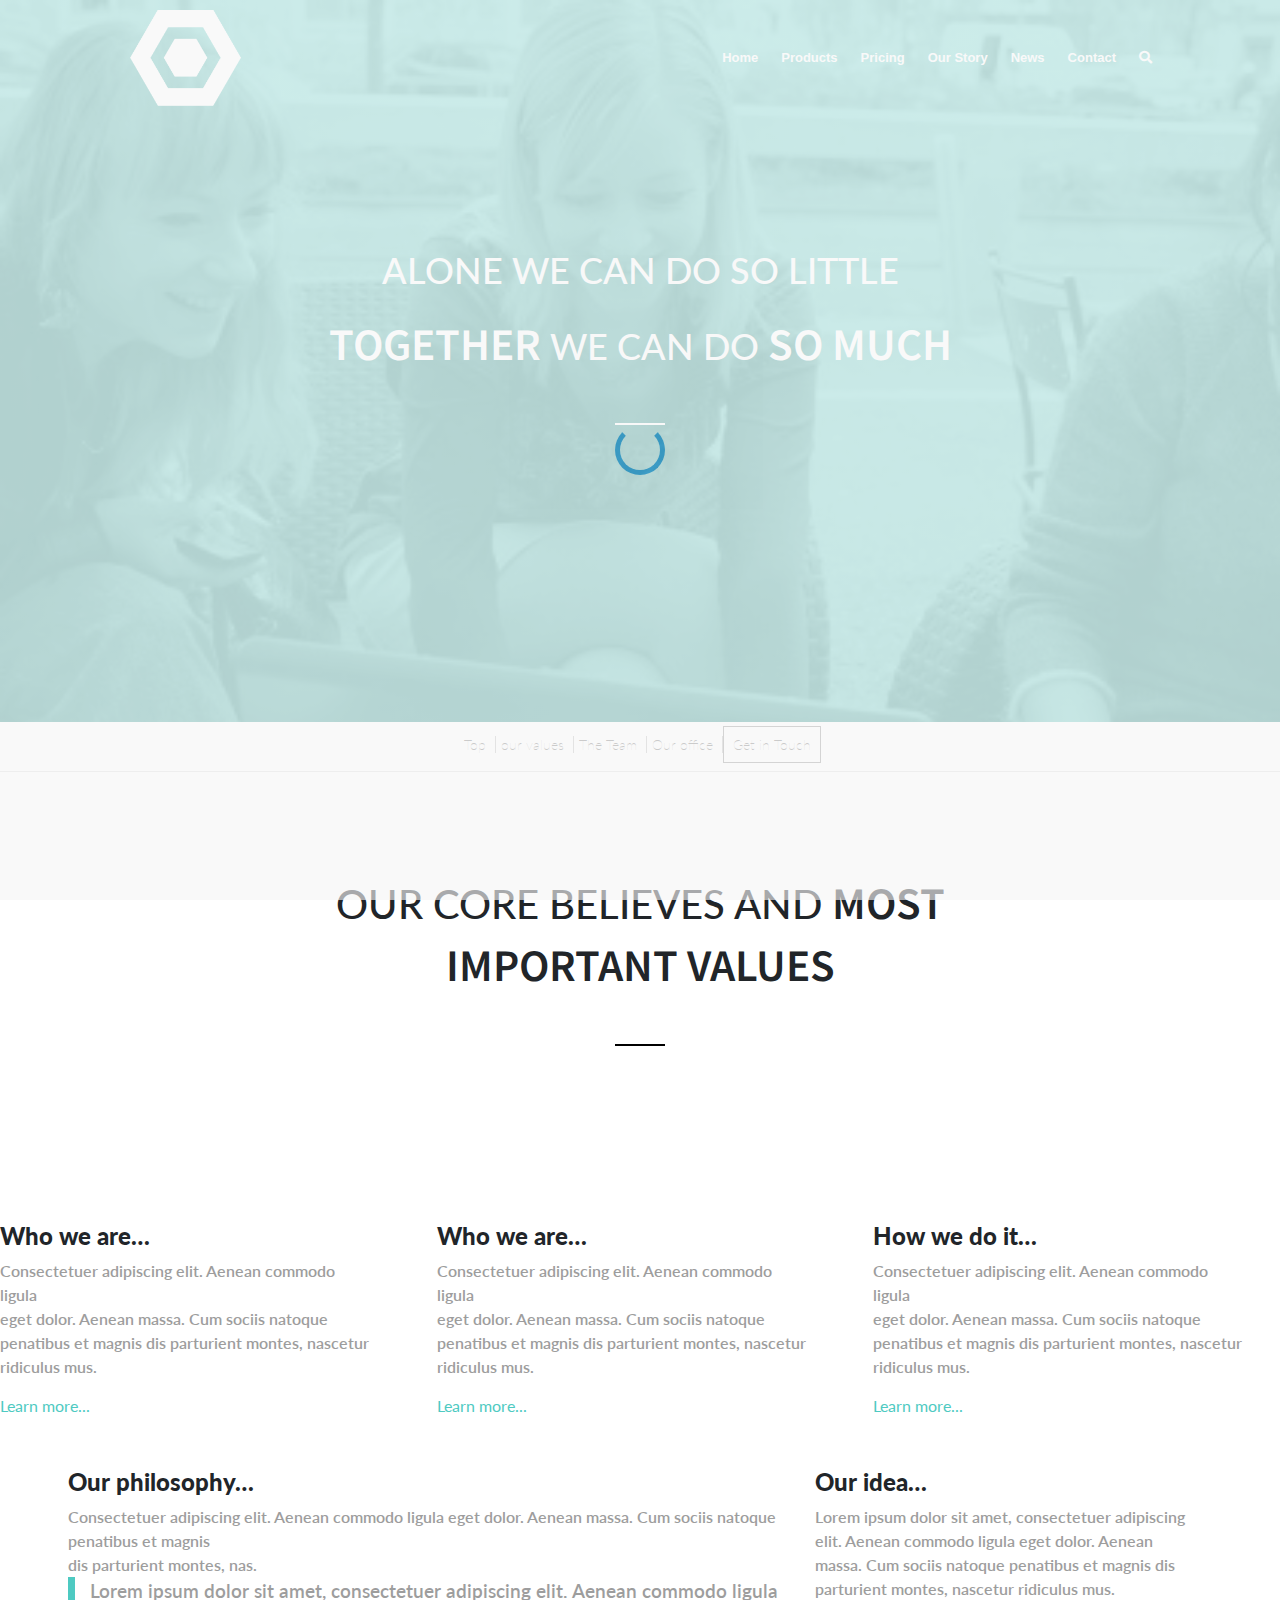
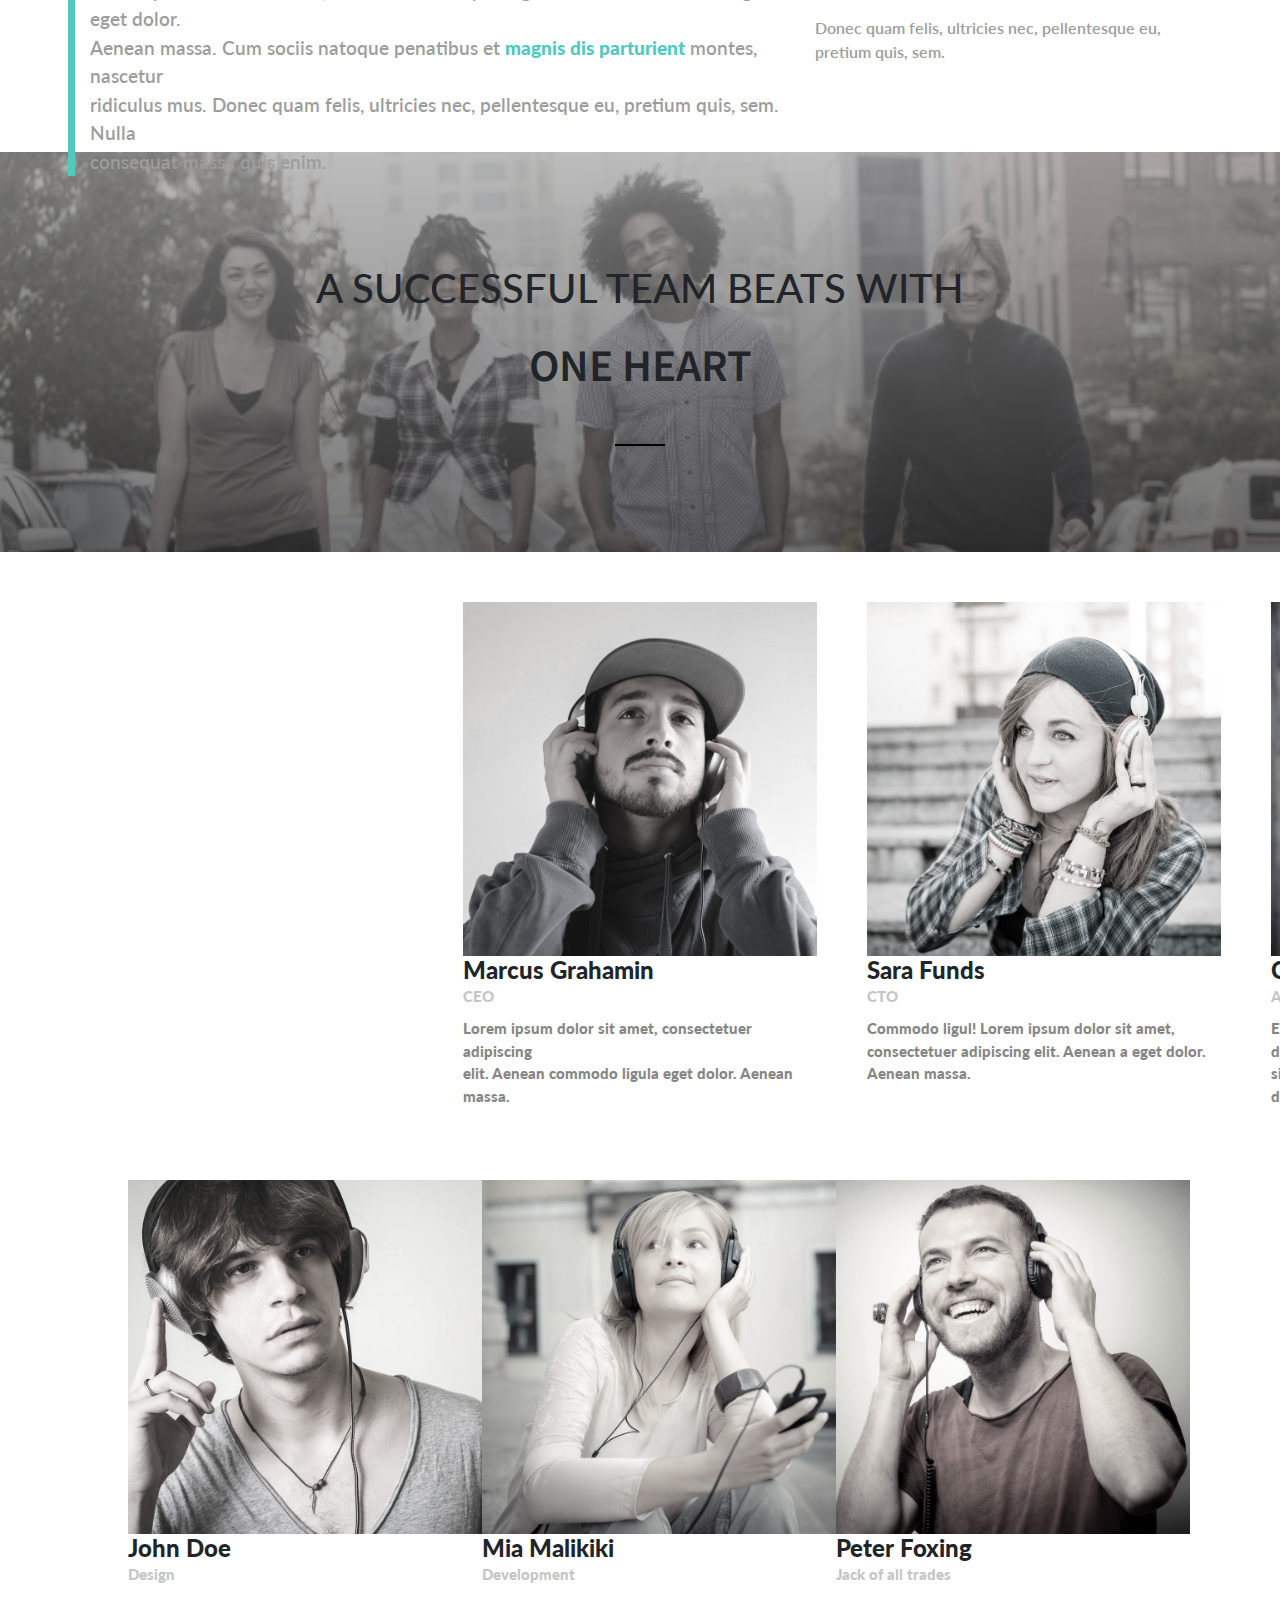
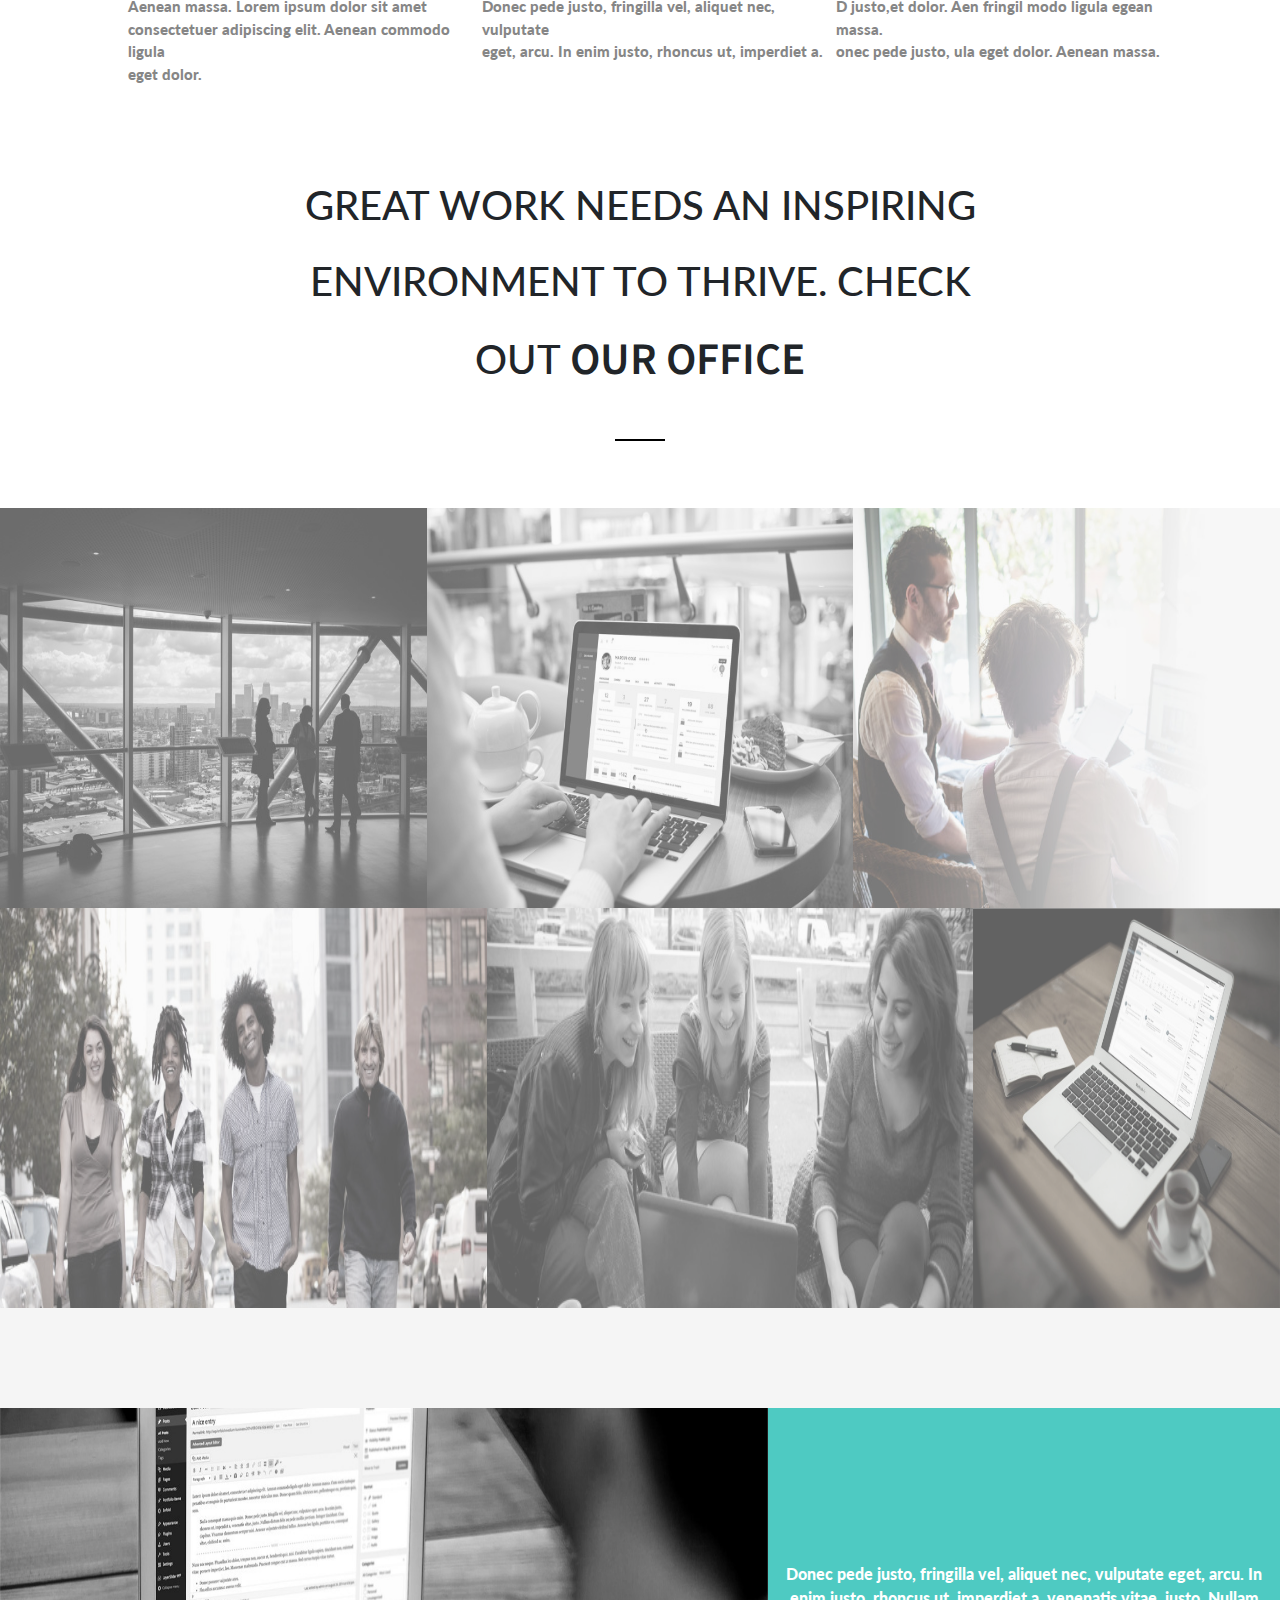
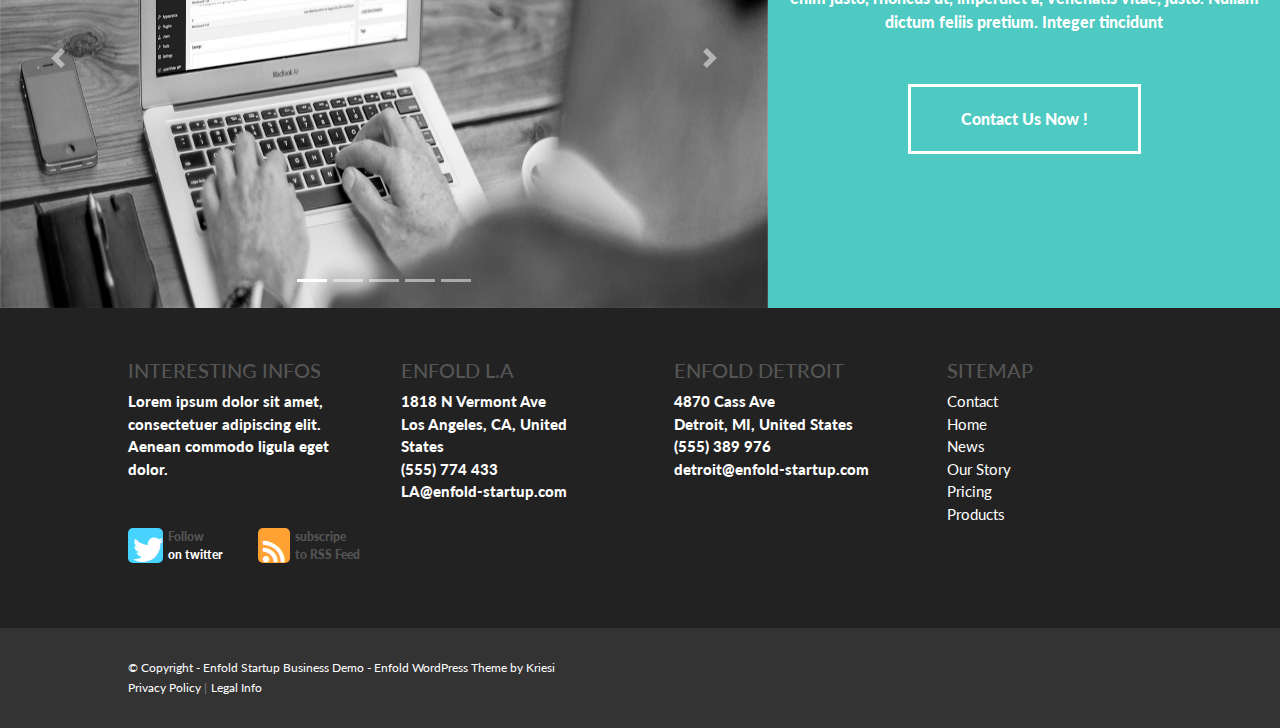
<file: ourstory.html>
<!DOCTYPE html>
<html lang="en">
<head>
    <meta charset="UTF-8">
    <meta http-equiv="X-UA-Compatible" content="IE=edge">
    <meta name="viewport" content="width=device-width, initial-scale=1.0">
    <title> Our Story </title>
    <link rel="shortcut icon" href="Additions/images/titleLogo2.PNG" type="image/x-icon" />
    <link rel="stylesheet" href="Css/Style.css">
    <link rel="stylesheet" href="Css/productsStyle.css">
    <link rel="stylesheet" href="Css/pricingstyle.css">
    <link rel="stylesheet" href="Css/ourstory.css">
    <link rel="stylesheet" href="Css/all.min.css">
    <link rel="preconnect" href="https://fonts.gstatic.com">
    <link href="https://fonts.googleapis.com/css2?family=Lato:wght@300&display=swap" rel="stylesheet">
    <link rel="stylesheet" href="https://pro.fontawesome.com/releases/v5.10.0/css/all.css" integrity="sha384-AYmEC3Yw5cVb3ZcuHtOA93w35dYTsvhLPVnYs9eStHfGJvOvKxVfELGroGkvsg+p" crossorigin="anonymous"/>
    <link rel="preconnect" href="https://fonts.gstatic.com">
    <link href="https://fonts.googleapis.com/css2?family=Noto+Sans+SC:wght@500&display=swap" rel="stylesheet">  
    <link rel="stylesheet" href="https://maxcdn.bootstrapcdn.com/bootstrap/4.0.0/css/bootstrap.min.css" integrity="sha384-Gn5384xqQ1aoWXA+058RXPxPg6fy4IWvTNh0E263XmFcJlSAwiGgFAW/dAiS6JXm" crossorigin="anonymous">
    <link rel="stylesheet" href="https://stackpath.bootstrapcdn.com/bootstrap/4.4.1/css/bootstrap.min.css" integrity="sha384-Vkoo8x4CGsO3+Hhxv8T/Q5PaXtkKtu6ug5TOeNV6gBiFeWPGFN9MuhOf23Q9Ifjh" crossorigin="anonymous">
</head>
<body>

    <nav class="myNav">
        <nav class="navbar navbar-dark bg-secondary">

            <div class="container-fluid">
                <img src="Additions/images/logo_coming_soon.png" height="80px">
                <button class="navbar-toggler" type="button" data-bs-toggle="collapse" data-bs-target="#navbarToggleExternalContent" aria-controls="navbarToggleExternalContent" aria-expanded="false" aria-label="Toggle navigation">
                    <span class="navbar-toggler-icon"></span>
                </button>
                
            </div>
            
        </nav>
        
        <div class="collapse" id="navbarToggleExternalContent">
    
            <div class="bg-secondary p-4" >
                <ul>
                    <li><a href="./index.html">Home</a></li>
                    <div class="bordering"></div>
                    <li><a href="./Products.html">Products</a></li>
                    <div class="bordering"></div>
                    <li><a href="./pricing.html">Pricing</a></li>
                    <div class="bordering"></div>
                    <li><a href="/ourstory.html">Our Story</a></li>
                    <div class="bordering"></div>
                    <li><a href="./news.html">News</a></li>
                    <div class="bordering"></div>
                    <li><a href="./contact.html">Contact</a></li>
                    <div class="bordering"></div>
                </ul>
            </div>
    
        </div>
    </nav>

    <section class="section1">
        
        <header class="myHeader">

            <div class="headerContainer">

                <div class="containerDiv1">
                    <img class="myimg" src="Additions/images/logo_coming_soon.png" height="115px">
                </div>

                <div class="containerDiv2">
                    
                    <ul>
                        <li><a href="./index.html">Home</a></li>
                        <li><a href="./Products.html">Products</a></li>
                        <li><a href="./pricing.html">Pricing</a></li>
                        <li><a href="./ourstory.html">Our Story</a></li>
                        <li><a href="./news.html">News</a></li>
                        <li><a href="./contact.html">Contact</a></li>
                        <li>
                            <a href="#"><i class="fas fa-search"></i></a>
                        </li>
                    </ul>

                </div>
                
            </div>

        </header>

        <div class="productS1Div">
            <p class="words">ALONE WE CAN DO SO LITTLE</p>
            <p class="words"><span class="strongFont">TOGETHER</span> WE CAN DO <span class="strongFont">SO MUCH</span></p>
        </div>
        <div class="breaks"></div>
    </section>

    <section class="productSection2">

        <div class="productSection2Div1">
            <a href="#mysec1"> Top </a>
            <a href="#productSection3"> our values </a>
            <a href="#"> The Team </a>
            <a href="#"> Our office </a>
            <a href="#"> Get in Touch </a>
        </div>
    </section>

    <section class="ourstorysection3">
        <div>
            <p class="words">OUR CORE BELIEVES AND <span class="strongFont">MOST</span></p>
            <p class="strongFont">IMPORTANT VALUES</p>
        </div>
        
        <div class="breaks"></div>
    </section>

    <section class="ourstorysection4">

        <div class="cont">
            <div class="row">
                <div class="ourstorysection4Div1 col-xl-4 col-md-4 col-sm-12" id="rowdiv1">
                    <h4>Who we are…</h4>
                    <p>Consectetuer adipiscing elit. Aenean commodo ligula</p>
                    <p>eget dolor. Aenean massa. Cum sociis natoque</p>
                    <p>penatibus et magnis dis parturient montes, nascetur</p>
                    <p>ridiculus mus.</p>
                    <a href="#">Learn more...</a>
                </div>
                <div class="ourstorysection4Div1 col-xl-4 col-md-4 col-sm-12" id="rowdiv1">
                    <h4>Who we are…</h4>
                    <p>Consectetuer adipiscing elit. Aenean commodo ligula</p>
                    <p>eget dolor. Aenean massa. Cum sociis natoque</p>
                    <p>penatibus et magnis dis parturient montes, nascetur</p>
                    <p>ridiculus mus.</p>
                    <a href="#">Learn more...</a>
                </div>
                <div class="ourstorysection4Div1 col-xl-4 col-md-4 col-sm-12" id="rowdiv1" >
                    <h4>How we do it…</h4>
                    <p>Consectetuer adipiscing elit. Aenean commodo ligula</p>
                    <p>eget dolor. Aenean massa. Cum sociis natoque</p>
                    <p>penatibus et magnis dis parturient montes, nascetur</p>
                    <p>ridiculus mus.</p>
                    <a href="#">Learn more...</a>
                </div>
                
            </div>
            
            <div class="ourstorysection4Div1 col-xl-7 col-md-4 col-sm-12" id="rowdiv2edit">
                <h4>Our philosophy…</h4>
                <p>Consectetuer adipiscing elit. Aenean commodo ligula eget dolor. Aenean massa. Cum sociis natoque penatibus et magnis</p>
                <p>dis parturient montes, nas.</p>

                <div class="h4_p">
                                            
                    <div class="h4_pdiv2" id="h4_pdiv2Edit">
                        
                        <div>
                              
                        </div>

                        <div>
                            <p>Lorem ipsum dolor sit amet, consectetuer adipiscing elit. Aenean commodo ligula eget dolor.  </p>
                            <p>Aenean massa. Cum sociis natoque penatibus et <span style="color: rgb(78,202,194);">magnis dis parturient</span> montes, nascetur</p>
                            <p>ridiculus mus. Donec quam felis, ultricies nec, pellentesque eu, pretium quis, sem. Nulla</p>
                            <p>consequat massa quis enim.</p>
                        </div>
        
                    </div>            
                </div>
            </div>
            
            <div class="ourstorysection4Div1 col-xl-4 col-md-4 col-sm-12" id="rowdiv2">
                <h4>Our idea…</h4>
                <p>Lorem ipsum dolor sit amet, consectetuer adipiscing</p>
                <p>elit. Aenean commodo ligula eget dolor. Aenean</p>
                <p>massa. Cum sociis natoque penatibus et magnis dis</p>
                <p>parturient montes, nascetur ridiculus mus.</p>
                <p></p>
                <p>Donec quam felis, ultricies nec, pellentesque eu,</p>
                <p>pretium quis, sem.</p>
            </div>

        </div>

    </section>

    <section class="ourstorysection5">
            <div class="ourstorysection5Div1">
                <p class="words">A SUCCESSFUL TEAM BEATS WITH</p>
                <p class="strongFont">ONE HEART</p>
                <div class="breaks"></div>
            </div>
    </section>

    <section class="ourstorysection6">

        <div class="ourstorysection6main1">

            <div class="ourstorysection6dv">

                <img class="opacityimg" src="./Additions/images/desat-boy-m1.jpg" width="100%">
                
                <div class="ourstorysection6Div1div1" id="oneoverlay">
                    <a href="#"><i class="fab fa-facebook"></i></a>
                    <a href="#"><i class="fas fa-globe-europe"></i></a>
                </div>
    
                <div>
                    <h4 class="alignleft">Marcus Grahamin</h4>
                    <p class="alignleft">CEO</p>
    
                    <p class="alignleft">Lorem ipsum dolor sit amet, consectetuer adipiscing</p>
                    <p class="alignleft">elit. Aenean commodo ligula eget dolor. Aenean</p>
                    <p class="alignleft">massa.</p>
                </div>
                
            </div>
    
            <div class="ourstorysection6dv">
    
                <img class="opacityimg" src="./Additions/images/desat-girl-m15.jpg" width="100%">
                
                <div class="ourstorysection6Div1div1" id="twooverlay">
                    <a href="#"><i class="fab fa-facebook"></i></a>
                    <a href="#"><i class="fas fa-globe-europe"></i></a>
                    <a href="#"><i class="fab fa-twitter"></i></a>
                </div>
    
                <div>
                    <h4 class="alignleft">Sara Funds</h4>
                    <p class="alignleft">CTO</p>
    
                    <p class="alignleft">Commodo ligul! Lorem ipsum dolor sit amet,</p>
                    <p class="alignleft">consectetuer adipiscing elit. Aenean a eget dolor.</p>
                    <p class="alignleft">Aenean massa.</p>
                </div>
    
            </div>
    
            <div class="ourstorysection6dv">
    
                <img class="opacityimg" src="./Additions/images/desat-girl-m13.jpg" width="100%">
                
                <div class="ourstorysection6Div1div1" id="twooverlay">
                    <a href="#"><i class="fas fa-globe-europe"></i></a>
                </div>
    
                <div>
                    <h4 class="alignleft">Clara Ward</h4>
                    <p class="alignleft">Accounting</p>
    
                    <p class="alignleft">Et, consectetuer ad. Aenean massa. Lorem ipsum dolor</p>
                    <p class="alignleft">sit amipiscing elit. Aenean commodo ligula eget dolor.</p>
                    <p class="alignleft"></p>
                </div>
    
            </div>
        </div>
    </section>

    <section class="followSection6">

        <div class="ourstorysection6main2">
            
            <div class="ourstorysection6dv">

                <img class="opacityimg" src="./Additions/images/desat-boy-m10.jpg" width="100%">
                
                <div class="ourstorysection6Div1div1" id="oneoverlay">
                    <a href="#"><i class="fab fa-facebook"></i></a>
                    <a href="#"><i class="fas fa-globe-europe"></i></a>
                </div>
                
                <div>
                    <h4 class="alignleft">John Doe</h4>
                    <p class="alignleft">Design</p>
    
                    <p class="alignleft">Aenean massa. Lorem ipsum dolor sit amet</p>
                    <p class="alignleft">consectetuer adipiscing elit. Aenean commodo ligula</p>
                    <p class="alignleft">eget dolor.</p>
                </div>
                
            </div>
        </div>

        <div class="ourstorysection6main2">
            
            <div class="ourstorysection6dv">

                <img class="opacityimg" src="./Additions/images/desat-girl-m5.jpg" width="100%">
                
                <div class="ourstorysection6Div1div1" id="oneoverlay">
                    <a href="#"><i class="fab fa-twitter"></i></a>
                </div>
    
                <div>
                    <h4 class="alignleft">Mia Malikiki</h4>
                    <p class="alignleft">Development</p>
    
                    <p class="alignleft">Donec pede justo, fringilla vel, aliquet nec, vulputate</p>
                    <p class="alignleft">eget, arcu. In enim justo, rhoncus ut, imperdiet a.</p>
                </div>
                
            </div>
        </div>

        <div class="ourstorysection6main2">
            
            <div class="ourstorysection6dv">

                <img class="opacityimg" src="./Additions/images/desat-boy-m4.jpg" width="100%">
                
                <div class="ourstorysection6Div1div1" id="oneoverlay">
                    <a href="#"><i class="fab fa-twitter"></i></a>
                    <a href="#"><i class="fab fa-facebook"></i></a>
                </div>
    
                <div>
                    <h4 class="alignleft">Peter Foxing</h4>
                    <p class="alignleft">Jack of all trades</p>
    
                    <p class="alignleft">D justo,et dolor. Aen fringil modo ligula egean massa.</p>
                    <p class="alignleft">onec pede justo, ula eget dolor. Aenean massa.</p>
                </div>
                
            </div>
        </div>
    </section>

    <section class="ourstorysection7">
        <div>
            <p class="words">GREAT WORK NEEDS AN INSPIRING</p>
            <p class="words">ENVIRONMENT TO THRIVE. CHECK</p>
            <p class="words">OUT <span class="strongFont">OUR OFFICE</span></p>
            <div class="breaks" id="breaksEdit"></div>
        </div>
    </section>

    <section class="ourstorysection8">

            <div class="ourstorysection8Div1">

                <div class="ourstorysection8Div1-Container">

                    <div>
                        <img src="Additions/images/abc.jpg">
                    </div>
        
                    <div>
                        <img src="Additions/images/cafe-705x470.jpg">
                    </div>
        
                    <div>
                        <img src="Additions/images/hipster-working-705x470.jpg">
                    </div>
                </div>
                
            </div>
    
            <div class="ourstorysection8Div1">

                <div class="ourstorysection8Div1-Container">
                    <div>
                        <img src="Additions/images/desat-team-walking-705x296.jpg">
                    </div>
        
                    <div>
                        <img src="Additions/images/hipster-girls-working-705x296.jpg">
                    </div>
        
                    <div>
                        <img src="Additions/images/desat-laptop-705x470.jpg">
                    </div>
                </div>
                
            </div>
        
    </section>

    <section class="ourstorysection9">
        <div class="ourstorysection9-container1">
            <div id="carouselExampleIndicators" class="carousel slide" data-ride="carousel">
                <ol class="carousel-indicators">
                  <li data-target="#carouselExampleIndicators" data-slide-to="0" class="active"></li>
                  <li data-target="#carouselExampleIndicators" data-slide-to="1"></li>
                  <li data-target="#carouselExampleIndicators" data-slide-to="2"></li>
                  <li data-target="#carouselExampleIndicators" data-slide-to="3"></li>
                  <li data-target="#carouselExampleIndicators" data-slide-to="4"></li>
                </ol>

                <div class="carousel-inner">
                    <div class="carousel-item active">
                        <img class="d-block w-100" src="Additions/images/blogs.jpg" alt="First slide" height="100%">
                    </div>
                    <div class="carousel-item">
                        <img class="d-block w-100" src="Additions/images/cafe-705x470.jpg" alt="Second slide" height="100%">
                    </div>
                    <div class="carousel-item">
                        <img class="d-block w-100" src="Additions/images/desat-laptop-705x470.jpg" alt="Third slide" height="100%">
                    </div>
                    <div class="carousel-item">
                        <img class="d-block w-100" src="Additions/images/abc.jpg" alt="Fourth slide" height="100%">
                    </div>
                    <div class="carousel-item">
                        <img class="d-block w-100" src="Additions/images/desat-team-walking-705x296.jpg" alt="Fifth slide" height="100%">
                    </div>
                </div>
                <a class="carousel-control-prev" href="#carouselExampleIndicators" role="button" data-slide="prev">
                  <span class="carousel-control-prev-icon" aria-hidden="true"></span>
                  <span class="sr-only">Previous</span>
                </a>
                <a class="carousel-control-next" href="#carouselExampleIndicators" role="button" data-slide="next">
                  <span class="carousel-control-next-icon" aria-hidden="true"></span>
                  <span class="sr-only">Next</span>
                </a>
              </div>
        </div>

        <div class="ourstorysection9-container2">
            <div>
                <p>Donec pede justo, fringilla vel, aliquet nec, vulputate eget, arcu. In</p>
                <p> enim justo, rhoncus ut, imperdiet a, venenatis vitae, justo. Nullam</p>
                <p> dictum feliis pretium. Integer tincidunt</p>
                <input type="button" value="Contact Us Now !">
            </div>
        </div>
    </section>

    <footer class="myfooter">
        <div class="footerControl">
            <div class="footerContainer">
  
                <div class="footerDiv1"> 
                    <h5>INTERESTING INFOS</h5>    
                    <p class="footerDiv1p">Lorem ipsum dolor sit amet, consectetuer adipiscing elit. Aenean commodo ligula eget dolor. </p>
    
                    <div class="footerDiv1_Div1">
                        <div class="fontawesomeeTwit">
                            <i id="fatwitteredit" class="fab fa-twitter"></i>
                        </div>
  
                        <p class="footdiv1Div1P">Follow <br>  <a target="_blank" href="https://www.twitter.com">on twitter</a> </p>
  
                        <div class="fontawesomeeRss">
                            <i class="fas fa-rss"></i>
                        </div>
                        <p class="footdiv1Div1P"> subscripe <br>  <a class="footerDiv1_Div1PA">to RSS Feed</a> </p>
                    </div>
                </div>
    
    
                <div class="footerDiv1" id="footerDiv1edited"> 
                    <h5> ENFOLD L.A </h5>    
                    <p>1818 N Vermont Ave <br>Los Angeles, CA, United States <br> (555) 774 433 <br> LA@enfold-startup.com </p>
                </div>
  
                <div class="footerDiv1" id="footerDiv1edited"> 
                    <h5>  ENFOLD DETROIT </h5>    
                    <p>4870 Cass Ave<br>Detroit, MI, United States <br> (555) 389 976 <br> detroit@enfold-startup.com </p>
                </div>
  
                <div class="footerDiv1" id="footerDiv1edited2"> 
                    <h5>  SITEMAP </h5>    
                    <a href="#">Contact</a>
                    <a href="#">Home</a>
                    <a href="#">News</a>
                    <a href="#">Our Story</a>
                    <a href="#"> Pricing </a>
                    <a href="#"> Products </a>
                </div>
            </div>
        </div>
    </footer>
  
    <footer class="copyright">
  
        <div class="copyrightContainer">
  
            <div class="crcontainercontent1">
                <span> © Copyright - </span>
                <a href="#">Enfold Startup Business Demo </a> <span>-</span> <a href="#">Enfold WordPress Theme by Kriesi</a>
            </div>
  
            <div class="crcontainercontent2">
                <a href="#">Privacy Policy</a> <span>|</span> <a href="#"> Legal Info </a>
            </div>
        </div>
    </footer>
  
    <div class="top">
      <div class="topDiv">
          <i class="fas fa-chevron-up"></i>
      </div>
    </div>

    <div class="loader-container">
        <div class="loader"></div>
    </div>

    <script src="https://code.jquery.com/jquery-3.5.1.slim.min.js"></script>
    <script src="./Js/ourstory.js"></script>
<!--     <script src="https://cdn.jsdelivr.net/npm/bootstrap@4.5.3/dist/js/bootstrap.bundle.min.js"></script> -->
<!--     <script src="https://cdn.jsdelivr.net/npm/@popperjs/core@2.9.1/dist/umd/popper.min.js" integrity="sha384-SR1sx49pcuLnqZUnnPwx6FCym0wLsk5JZuNx2bPPENzswTNFaQU1RDvt3wT4gWFG" crossorigin="anonymous"></script> -->
<!--     <script src="https://cdn.jsdelivr.net/npm/bootstrap@5.0.0-beta3/dist/js/bootstrap.min.js" integrity="sha384-j0CNLUeiqtyaRmlzUHCPZ+Gy5fQu0dQ6eZ/xAww941Ai1SxSY+0EQqNXNE6DZiVc" crossorigin="anonymous"></script> -->
<!--     <script src="https://code.jquery.com/jquery-3.4.1.slim.min.js" integrity="sha384-J6qa4849blE2+poT4WnyKhv5vZF5SrPo0iEjwBvKU7imGFAV0wwj1yYfoRSJoZ+n" crossorigin="anonymous"></script> -->
<!--     <script src="https://cdn.jsdelivr.net/npm/popper.js@1.16.0/dist/umd/popper.min.js" integrity="sha384-Q6E9RHvbIyZFJoft+2mJbHaEWldlvI9IOYy5n3zV9zzTtmI3UksdQRVvoxMfooAo" crossorigin="anonymous"></script> -->
<!--     <script src="https://stackpath.bootstrapcdn.com/bootstrap/4.4.1/js/bootstrap.min.js" integrity="sha384-wfSDF2E50Y2D1uUdj0O3uMBJnjuUD4Ih7YwaYd1iqfktj0Uod8GCExl3Og8ifwB6" crossorigin="anonymous"></script> -->
    <script src="./Js/jquery-3.5.1.min.js"></script>

</body>
</html>
</file>
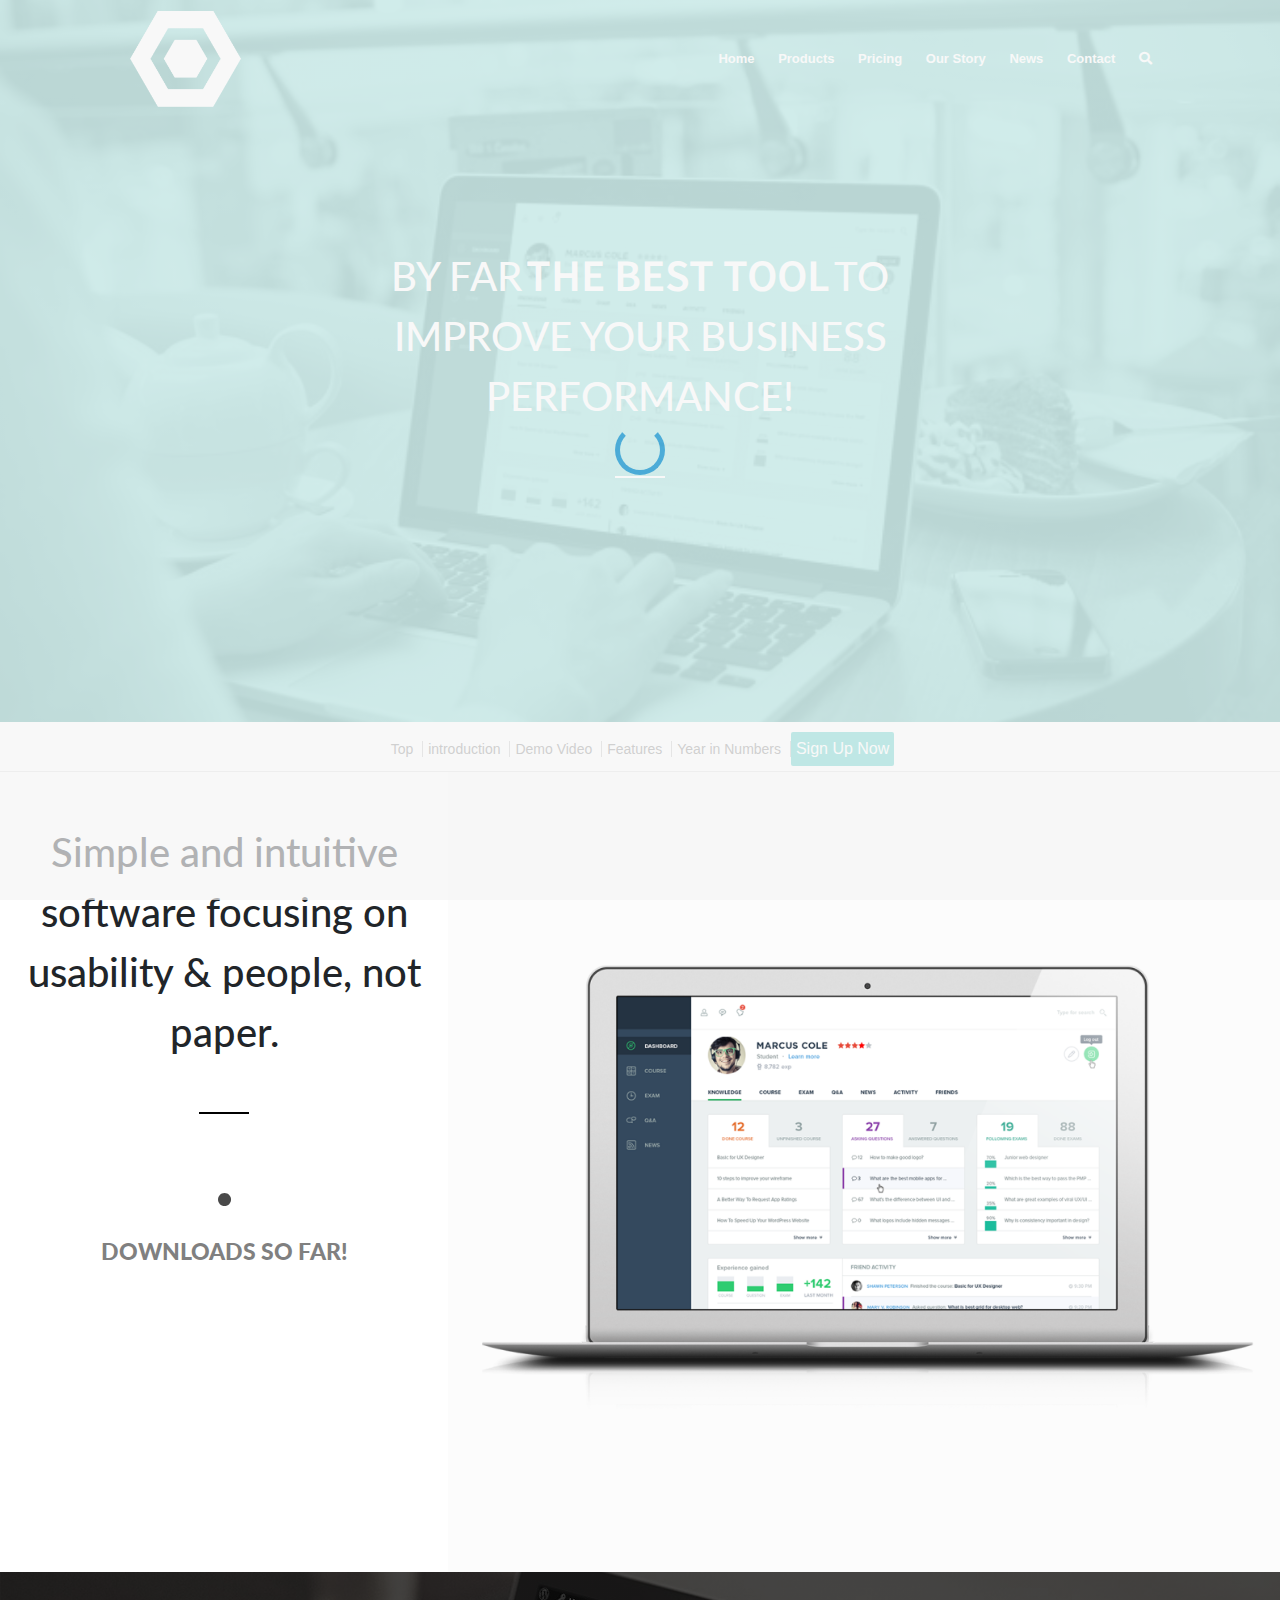
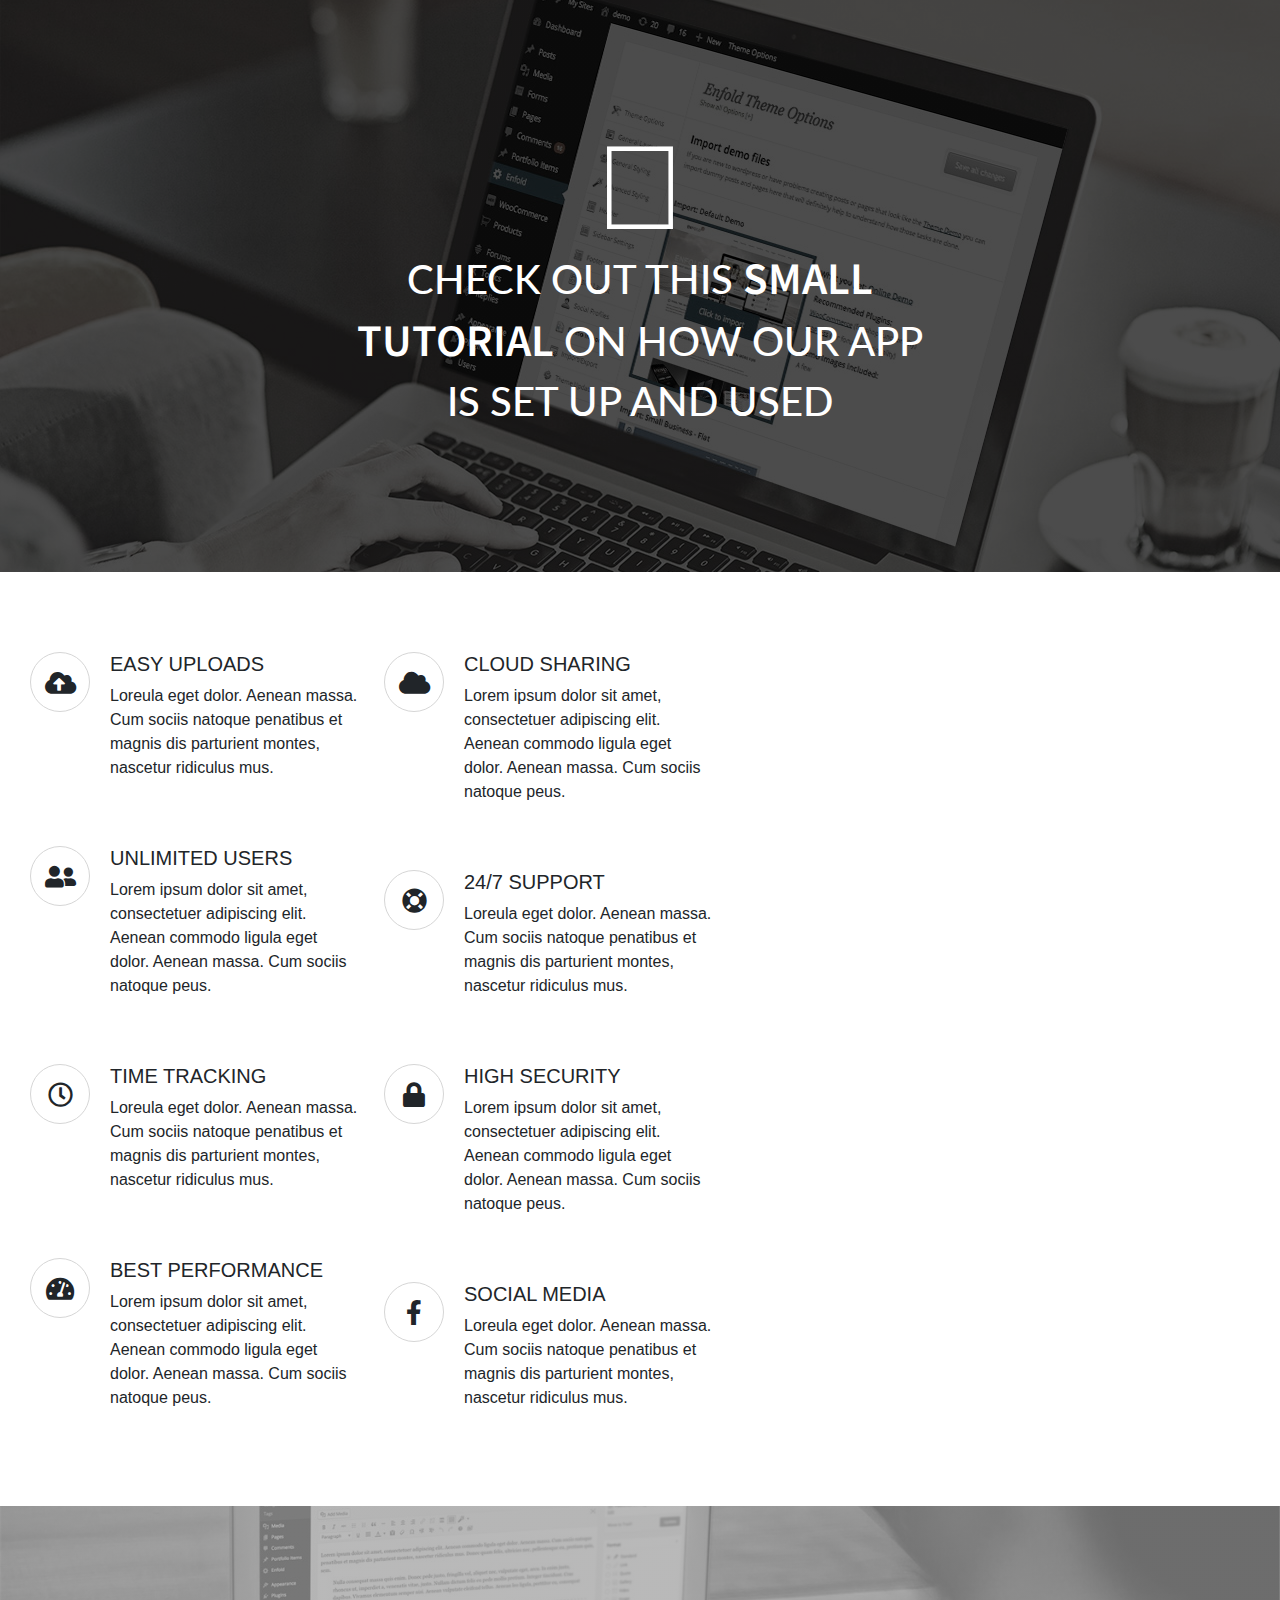
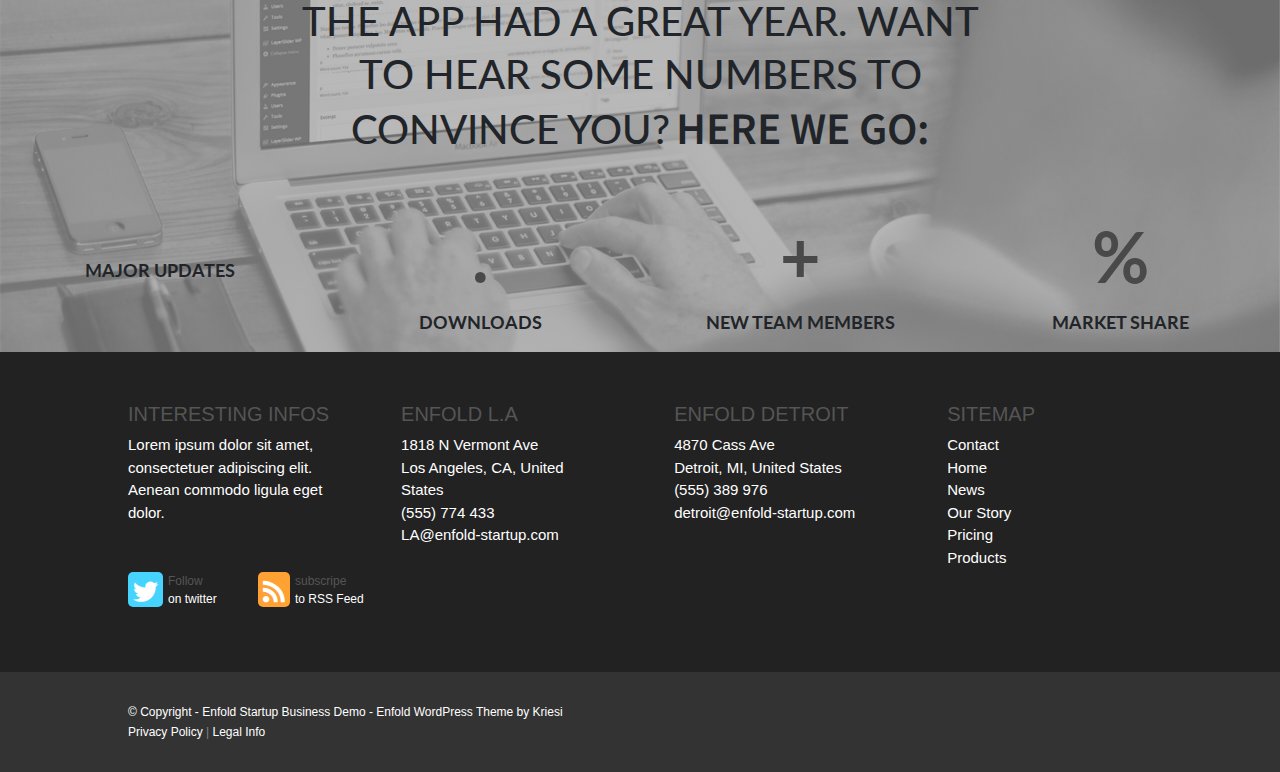
<file: Products.html>
<!DOCTYPE html>
<html lang="en">
<head>

    <meta charset="UTF-8">
    <meta http-equiv="X-UA-Compatible" content="IE=edge">
    <meta name="viewport" content="width=device-width, initial-scale=1.0">
    <title>Products</title>
    <link rel="shortcut icon" href="Additions/images/titleLogo2.PNG" type="image/x-icon" />
    <link rel="stylesheet" href="Css/all.min.css">
    <link href="https://fonts.googleapis.com/css2?family=Lato:wght@300&display=swap" rel="stylesheet">
    <link rel="stylesheet" href="https://pro.fontawesome.com/releases/v5.10.0/css/all.css" integrity="sha384-AYmEC3Yw5cVb3ZcuHtOA93w35dYTsvhLPVnYs9eStHfGJvOvKxVfELGroGkvsg+p" crossorigin="anonymous"/>
    <link rel="preconnect" href="https://fonts.gstatic.com">
    <link href="https://fonts.googleapis.com/css2?family=Noto+Sans+SC:wght@500&display=swap" rel="stylesheet">  
    <link rel="stylesheet" href="https://maxcdn.bootstrapcdn.com/bootstrap/4.0.0/css/bootstrap.min.css" integrity="sha384-Gn5384xqQ1aoWXA+058RXPxPg6fy4IWvTNh0E263XmFcJlSAwiGgFAW/dAiS6JXm" crossorigin="anonymous">
    <link rel="stylesheet" href="Css/productsStyle.css">
    <link rel="stylesheet" href="Css/Style.css">
</head>
<body>

    <nav class="myNav">
        
        <nav class="navbar navbar-dark bg-secondary" id="nanav">

            <div class="container-fluid">
                <img src="Additions/images/logo_coming_soon.png" height="80px">
                <button class="navbar-toggler" type="button" data-bs-toggle="collapse" data-bs-target="#navbarToggleExternalContent" aria-controls="navbarToggleExternalContent" aria-expanded="false" aria-label="Toggle navigation">
                    <span class="navbar-toggler-icon"></span>
                </button>
                
            </div>
            
        </nav>
        
        <div class="collapse" id="navbarToggleExternalContent">
    
            <div class="bg-secondary p-4" >
                <ul>
                    <li><a href="./index.html">Home</a></li>
                    <div class="bordering"></div>
                    <li><a href="./Products.html">Products</a></li>
                    <div class="bordering"></div>
                    <li><a href="./pricing.html">Pricing</a></li>
                    <div class="bordering"></div>
                    <li><a href="./ourstory.html">Our Story</a></li>
                    <div class="bordering"></div>
                    <li><a href="./news.html">News</a></li>
                    <div class="bordering"></div>
                    <li><a href="./contact.html">Contact</a></li>
                    <div class="bordering"></div>
                </ul>
            </div>
    
        </div>
    </nav>

    <section class="section1" id="mysec1">
        
        <header class="myHeader">

            <div class="headerContainer">

                <div class="containerDiv1">
                    <img class="myimg" src="Additions/images/logo_coming_soon.png" height="115px">
                </div>

                <div class="containerDiv2">
                    
                    <ul>
                        <li><a href="./index.html">Home</a></li>
                        <li><a href="./Products.html">Products</a></li>
                        <li><a href="./pricing.html">Pricing</a></li>
                        <li><a href="./ourstory.html">Our Story</a></li>
                        <li><a href="./news.html">News</a></li>
                        <li><a href="./contact.html">Contact</a></li>
                        <li>
                            <a href="#"><i class="fas fa-search"></i></a>
                        </li>
                    </ul>

                </div>
                
            </div>

        </header>

        <div class="productS1Div">
            <span class="words">BY FAR</span> <span class="strongFont">THE BEST TOOL</span> <span class="words">TO IMPROVE YOUR BUSINESS PERFORMANCE!</span>
            <div style="background-color: white;" class="breaks"></div>
        </div>
    </section>

    <section class="productSection2">

        <div class="productSection2Div1">
            <a href="#mysec1"> Top </a>
            <a href="#productSection3"> introduction </a>
            <a href="#"> Demo Video </a>
            <a href="#"> Features </a>
            <a href="#"> Year in Numbers </a>
            <button class="productSection2Div1Btn">Sign Up Now</button>
        </div>
    </section>

    <nav class="navbar navbar-expand-md bg-dark navbar-dark" >
      
        <!-- Toggler/collapsibe Button -->
        <button class="navbar-toggler" type="button" data-toggle="collapse" data-target="#collapsibleNavbar" style="color: whitesmoke; border: 1px solid grey;">
          <span class="navbar-toggler-icon"></span>
            <span class="menuspan">Menu</span>  
        </button>
      
        <!-- Navbar links -->
        <div class="collapse navbar-collapse" id="collapsibleNavbar" style="margin-left: 50px;">
          <ul class="navbar-nav">

            <li class="nav-item">
              <a class="nav-link" href="#"><i class="fas fa-caret-right"></i> TOP</a>
            </li>

            <li class="nav-item">
              <a class="nav-link" href="#"><i class="fas fa-caret-right"></i> introduction</a>
            </li>

            <li class="nav-item">
              <a class="nav-link" href="#"><i class="fas fa-caret-right"></i> Demo Video</a>
            </li>

            <li class="nav-item">
                <a class="nav-link" href="#"><i class="fas fa-caret-right"></i> Features</a>
            </li>

            <li class="nav-item">
                <a class="nav-link" href="#"><i class="fas fa-caret-right"></i> Year in Numbers</a>
            </li>

            <li class="nav-item">
                <i class="fas fa-caret-right"></i> <button class="productSection2Div1Btn">Sign Up Now</button>
            </li>

          </ul>
        </div>
    </nav>

    <section class="productSection3" id="productSection3">

        <div class="productSection3Div1">

            <div class="sec3Div1words">
                <p class="words">Simple and intuitive software focusing on usability & people, not paper.</p>
                <div class="breaks"></div>
                <td class="mytd"><span class="number-counter" data-count-from="0" data-count-to="56" data-count-speed="30"></span> <span class="dot">.</span> <span class="number-counter" data-count-from="0" data-count-to="88" data-count-speed="30"></span> </td>

                <p class="p2">DOWNLOADS SO FAR!</p>
            </div>
            
            <div class="sec3Div1image">

            </div>
        </div>
    </section>

    <section class="productSection4">

        <div class="productSection4Div1">
            <a target="_blank" href="https://vimeo.com/64927358"> <i class="fal fa-play-circle"></i></a>
            <p class="words"> CHECK OUT THIS <span class="strongFont">SMALL TUTORIAL</span> ON HOW OUR APP IS SET UP AND USED</p>
        </div>
    </section>

    <section class="Productsection5">
        
        <div class="Productsection5Div1">
            
            <div class="ProdSectionDiv1Div1">
                  
                <div class="logowithwords">
                    <div class="prodsecDiv1Div1Div1">
                        <i class="fas fa-cloud-upload-alt"></i>
                    </div>
    
                    <div class="prodsecDiv1Div1Div2">
                        <h5>EASY UPLOADS</h5>
                        <p>Loreula eget dolor. Aenean massa. Cum sociis natoque penatibus et magnis dis parturient montes, nascetur ridiculus mus.</p>
                    </div>
                </div>
                
                <div class="logowithwords">
                    <div class="prodsecDiv1Div1Div1">
                        <i class="fas fa-user-friends"></i>
                    </div>
    
                    <div class="prodsecDiv1Div1Div2">
                        <h5>UNLIMITED USERS</h5>
                        <p>Lorem ipsum dolor sit amet, consectetuer adipiscing elit. Aenean commodo ligula eget dolor. Aenean massa. Cum sociis natoque peus.</p>
                    </div>
                </div>

                <div class="logowithwords">
                    <div class="prodsecDiv1Div1Div1">
                        <i class="far fa-clock"></i>
                    </div>
    
                    <div class="prodsecDiv1Div1Div2">
                        <h5>TIME TRACKING</h5>
                        <p>Loreula eget dolor. Aenean massa. Cum sociis natoque penatibus et magnis dis parturient montes, nascetur ridiculus mus.</p>
                    </div>
                </div>

                <div class="logowithwords">
                    <div class="prodsecDiv1Div1Div1">
                        <i class="fas fa-tachometer-alt"></i>
                    </div>
    
                    <div class="prodsecDiv1Div1Div2">
                        <h5>BEST PERFORMANCE</h5>
                        <p>Lorem ipsum dolor sit amet, consectetuer adipiscing elit. Aenean commodo ligula eget dolor. Aenean massa. Cum sociis natoque peus.</p>
                    </div>
                </div>

            </div>
            
            <div class="ProdSectionDiv1Div2">

                <div class="logowithwords">
                    <div class="prodsecDiv1Div1Div1">
                        <i class="fas fa-cloud"></i>
                    </div>
    
                    <div class="prodsecDiv1Div1Div2">
                        <h5>CLOUD SHARING</h5>
                        <p>Lorem ipsum dolor sit amet, consectetuer adipiscing elit. Aenean commodo ligula eget dolor. Aenean massa. Cum sociis natoque peus.</p>
                    </div>
                </div>

                <div class="logowithwords">
                    <div class="prodsecDiv1Div1Div1">
                        <i class="fas fa-life-ring"></i>
                    </div>
    
                    <div class="prodsecDiv1Div1Div2">
                        <h5>24/7 SUPPORT</h5>
                        <p>Loreula eget dolor. Aenean massa. Cum sociis natoque penatibus et magnis dis parturient montes, nascetur ridiculus mus.</p>
                    </div>
                </div>

                <div class="logowithwords">
                    <div class="prodsecDiv1Div1Div1">
                        <i class="fas fa-lock"></i>
                    </div>
    
                    <div class="prodsecDiv1Div1Div2">
                        <h5>HIGH SECURITY</h5>
                        <p>Lorem ipsum dolor sit amet, consectetuer adipiscing elit. Aenean commodo ligula eget dolor. Aenean massa. Cum sociis natoque peus.</p>
                    </div>
                </div>

                <div class="logowithwords">
                    <div class="prodsecDiv1Div1Div1">
                        <i class="fab fa-facebook-f"></i>
                    </div>
    
                    <div class="prodsecDiv1Div1Div2">
                        <h5>SOCIAL MEDIA</h5>
                        <p>Loreula eget dolor. Aenean massa. Cum sociis natoque penatibus et magnis dis parturient montes, nascetur ridiculus mus.</p>
                    </div>
                </div>
            </div>

        </div>

        <div class="Productsection5Div2">

            <img src="Additions/images/multi.png" width="100%">

            <p>Great features that work on all stationary and mobile devices</p>
        </div>
    </section>

    <section class="productsSection6">
        
        <div class="productsSection6Div1">
            <p class="words">THE APP HAD A GREAT YEAR. WANT</p>
            <p class="words">TO HEAR SOME NUMBERS TO</p>
            <span class="words">CONVINCE YOU?</span> <span class="strongFont">HERE WE GO:</span>
        </div>

        <div class="productsSection6Div2">

            <div class="productsSection6Div2_CHILDS">
                <div class="shivaJUSTIFY">
                    <td class="mytd"><span class="number-counter" data-count-from="0" data-count-to="67" data-count-speed="30"></span></td>
                    <p class="shivaDetails">MAJOR UPDATES</p>
                </div>
            </div>

            <div class="productsSection6Div2_CHILDS">
                <div class="shivaJUSTIFY">
                    
                    <td class="mytd"><span class="number-counter" data-count-from="0" data-count-to="56" data-count-speed="30"></span> <span class="dot">.</span> <span class="number-counter" data-count-from="0" data-count-to="88" data-count-speed="30"></span> </td>
                    <p class="shivaDetails">DOWNLOADS</p>
                </div>
            </div>

            <div class="productsSection6Div2_CHILDS">
                <div class="shivaJUSTIFY">
                    <td class="mytd"> <span class="dot">+</span> <span class="number-counter" data-count-from="0" data-count-to="88" data-count-speed="30"></span></td>
                    <p class="shivaDetails">NEW TEAM MEMBERS</p>
                </div>
            </div>

            <div class="productsSection6Div2_CHILDS">
                <div class="shivaJUSTIFY">
                    <td class="mytd"><span class="number-counter" data-count-from="0" data-count-to="78" data-count-speed="30"></span> <span class="dot">%</span></td>
                    <p class="shivaDetails"> MARKET SHARE</p>
                </div>
            </div>
            

        </div>
        
    </section>

    <footer class="myfooter">
        
        <div class="footerControl">

            <div class="footerContainer">

                <div class="footerDiv1"> 
                    <h5>INTERESTING INFOS</h5>    
                    <p class="footerDiv1p">Lorem ipsum dolor sit amet, consectetuer adipiscing elit. Aenean commodo ligula eget dolor. </p>
    
                    <div class="footerDiv1_Div1">
                        <div class="fontawesomeeTwit">
                            <i id="twit" class="fab fa-twitter"></i>
                        </div>

                        <p class="footdiv1Div1P">Follow <br>  <a target="_blank" href="https://www.twitter.com">on twitter</a> </p>

                        <div class="fontawesomeeRss">
                            <i id="twit" class="fas fa-rss"></i>
                        </div>
                        <p class="footdiv1Div1P"> subscripe <br>  <a target="_blank" href="#" class="footerDiv1_Div1PA">to RSS Feed</a> </p>
                    </div>
                </div>
    
    
                <div class="footerDiv1" id="footerDiv1edited"> 
                    <h5 class="footerDiv1-h5-EDIT1"> ENFOLD L.A </h5>
                    <p>1818 N Vermont Ave <br>Los Angeles, CA, United States <br> (555) 774 433 <br> LA@enfold-startup.com </p>
                </div>

                <div class="footerDiv1" id="footerDiv1edited"> 
                    <h5 class="footerDiv1-h5-EDIT1">  ENFOLD DETROIT </h5>    
                    <p>4870 Cass Ave<br>Detroit, MI, United States <br> (555) 389 976 <br> detroit@enfold-startup.com </p>
                </div>

                <div class="footerDiv1" id="footerDiv1edited2"> 
                    <h5 class="footerDiv1-h5-EDIT1">  SITEMAP </h5>    
                    <a href="#">Contact</a>
                    <a href="#">Home</a>
                    <a href="#">News</a>
                    <a href="#">Our Story</a>
                    <a href="#"> Pricing </a>
                    <a href="#"> Products </a>
                </div>
            </div>
        </div>
    </footer>

    <footer class="copyright">

        <div class="copyrightContainer">

            <div class="crcontainercontent1">
                <span> © Copyright - </span>
                <a href="#">Enfold Startup Business Demo </a> <span>-</span> <a href="#">Enfold WordPress Theme by Kriesi</a>
            </div>
            
            <div class="crcontainercontent2">
                <a href="#">Privacy Policy</a> <span>|</span> <a href="#"> Legal Info </a>
            </div>
        </div>
    </footer>

    <div class="top">
        <div class="topDiv">
            <i class="fas fa-chevron-up"></i>
        </div>
    </div>

    <section class="section3"></section>

    <div class="loader-container">
        <div class="loader"></div>
    </div> 

    <script src="https://code.jquery.com/jquery-3.5.1.slim.min.js"></script>
    <script src="./Js/jquery-3.5.1.min.js"></script>
    <script src="./Js/script.js"></script>
    <script src="./Js/productsScript.js"></script>
<!--     <script src="https://cdn.jsdelivr.net/npm/bootstrap@4.5.3/dist/js/bootstrap.bundle.min.js"></script> -->
<!--     <script src="https://cdn.jsdelivr.net/npm/bootstrap@4.5.3/dist/js/bootstrap.bundle.min.js"></script> -->
<!--     <script src="https://cdn.jsdelivr.net/npm/@popperjs/core@2.9.1/dist/umd/popper.min.js" integrity="sha384-SR1sx49pcuLnqZUnnPwx6FCym0wLsk5JZuNx2bPPENzswTNFaQU1RDvt3wT4gWFG" crossorigin="anonymous"></script> -->
<!--     <script src="https://cdn.jsdelivr.net/npm/bootstrap@5.0.0-beta3/dist/js/bootstrap.min.js" integrity="sha384-j0CNLUeiqtyaRmlzUHCPZ+Gy5fQu0dQ6eZ/xAww941Ai1SxSY+0EQqNXNE6DZiVc" crossorigin="anonymous"></script> -->
</body>
</html>
</file>
<file: Css/Style.css>
*
{
    margin: 0;
    box-sizing: border-box;
}

.bordering
{
    width: 100%;
    background-color: black;
    height: 0.5px;
}

.breaks
{
    height: 1.75px;
    width: 50px;
    margin:  auto ;
    margin-top: 50px;
    background-color: black;
}   

.p-4 ul li
{
    list-style: none;
}

.p-4 ul li a
{
    color: white;
    line-height: 40px;
}

.bg-secondary
{
    background-color: rgb(78,202,194)!important;    
}

/* section 1 */

.section1
{
    height: 722px;
    width: 100%;
    background-image: linear-gradient(rgba(78,202,194 , 0.7), rgba(78,202,194,0.7 )), url("../Additions/images/pexels-picjumbocom-461077.jpg");
    background-position: center;
    background-size: cover;
    background-repeat: no-repeat;
    background-attachment: fixed;
}

.myHeader
{
    height: 115px;
    width: 100%;
    transition: 0.5s;
    z-index: 10;
}

.myHeader .headerContainer
{
    width: 80%;
    height: 100%;
    margin: auto;
    display: flex;
}

.containerDiv2
{
    display: flex;
    width: 100%;
    justify-content: flex-end;
    color: white;
    font-family: Arial, Helvetica, sans-serif;
    font-weight: bold;
    font-size: 13px;

}

.containerDiv2 ul
{
    padding: 0;
}

.containerDiv2 ul li
{
    display: inline-block;
    list-style: none;
    margin-left: 20px;
    line-height: 115px;
}

.containerDiv2 ul li a
{
    text-decoration: none;
    color: white;
    transition: 0.5s;
}

.containerDiv2 ul li a:hover
{
    color: grey;
}

.section1_Div1_conatiner1
{
    display: flex;
    align-items: center;
    justify-content: center;
}

.container1_div1
{
    padding-top: 50px;
    font-size: 63px;
    color: white;
    overflow: hidden;
}

.container1_div1 p
{
    margin-bottom: 0;
}

.container1_div1 p:nth-child(3)
{
    color: rgb(49,94,91);
}



.fa-play-circle
{
    color: white;
    font-size: 120px;
}
.popupDiv
{
    background-color: black;
    color: white;
    font-family: 'Lato'; 
    font-size: 14px;
    height: 30px;
    line-height: 30px;
    display: none;
    font-weight: bold;
}

/* section 2 */

.section2
{
    width: 100%;
    font-family: "lato";
    padding-bottom: 70px;
}

.section2_Div1
{
    width: 50%;
    margin: auto;
    padding-top: 50px;
    text-align: center;
    font-family: 'Lato';
}

#break2
{
    margin-bottom: 50px;
}

.words
{
    font-size: 40px;
    font-weight: 500;
    font-family: "lato";
}


.strongFont
{
    font-size: 40px;
    font-family: 'Noto Sans SC', sans-serif;
    font-weight: 600;
}

.section2_Div2_container
{
    display: flex;
    justify-content: space-around;
    /* margin-left: 60px; */
    width: 100%;

}

.containerContent1
{
    width: 22%;
    height: 200px;
}

.containerContent1 a
{
    display: inline-block;
    margin-top: 10px;
    color: rgb(78,202,194);
    font-weight: bold;
    text-decoration: none;
}

.containerContent1 span
{
    font-family: sans-serif;    
    line-height: 23px;
    font-weight: 400;
    color: rgb(157,157,157);
    font-size: 14px;
}

.containerContent1 h3
{
    font-family: sans-serif;
    font-weight: 600;
    font-size: 18px;
    margin-bottom: 12px;
}

/* End Section 2 */

/* Section 3 */

.section3
{
    height: 600px;   
    background-image: url("../Additions/images/desat-gb_macbook.jpg");
    background-repeat: no-repeat;
    background-size: 100%;
    padding-top: 1px;
}

.section3Container
{
    width: 100%;
    position: relative;
    top: 20%;
}


.div1
{
    height: 100px;  
    width:60%;
    margin: auto;
}

.box
{
    background-color: white;
    width: 27%;
}

.div1Fdiv
{
    display: none;
    justify-content: space-around;
}

.number1
{
    height: 30px;
    width: 30px;
    text-align: center;
    background-color: rgb(78,202,194);
    border-radius: 50%;
    padding-top: 5px;
    border: none;
    justify-content: center;
    animation: animate 1.5s linear infinite;
    cursor: pointer;
    color: white;
}

@keyframes animate
{
    0%
    {
        box-shadow: 0 0 0 0  rgba(255, 255, 255, .3) , 0 0 0 0  rgba(255, 255, 255, .2);
    }
    40%
    {
        box-shadow: 0 0 0 9px  rgba(255, 255, 255, .3) , 0 0 0 0  rgba(255, 255, 255, .2);
    }
    80%
    {
        box-shadow: 0 0 0 9px  rgba(255, 255, 255, .3) , 0 0 0 0  rgba(255, 255, 255, .2);
    }
    100%
    {
        box-shadow: 0 0 0 0  rgba(255, 255, 255, .3) , 0 0 0 0  rgba(255, 255, 255, .2);
    }
}

.div2
{
    width:18%;
    margin: auto;
    margin-top: 50px;
}

.div1Sdiv
{
    display: none;
    justify-content: space-between;
}

#num1edit
{
    margin-top: 50px;
}

.section3ContainerDivDisplay
{
    height: 300px;
    width: 100%;
    display: none;
}

.DivDisplayDiv1
{
    width: 12%;
    height: 300px;
}

.DivDisplayDiv2
{
    width: 88%;
    height: 300px;
}
.DivDisplayDiv2Div
{
    border: solid rgb(224, 224, 224) 1px;
    padding: 10px;
    margin-bottom: 15px;
    margin-top: 15px;
    color: rgb(157,157,157);
    border-radius: 5px;
    margin-right: 10px;
}

.DivDisplayDiv1Div
{
    height: 40px;
    width: 40px;
    text-align: center;
    border-radius: 50%;
    line-height: 39px;
    margin: auto;
    margin-top: 20px;
    color: rgb(145, 145, 145);
    border: solid rgb(224, 224, 224) 1px;
    font-size: 15px;
}

.EnfoldSpan
{
    color: rgb(78,202,194);
}

.boxing1 , .boxing2 ,.boxing3 , .boxing4
{
    width: 200px;
    color: rgb(180, 180, 180);
    background-color: rgb(255, 255, 255);
    border: solid 1px whitesmoke;
    border-radius: 3px;
    cursor: initial;
    padding: 9px;
    text-align: center;
}

.boxing1
{
    width: 300px;
}

.boxing2
{
    width: 170px;
}

.boxing3
{
    width: 140px;
}

.boxing4
{
    width: 260px;
}

.div1SdivDiv1
{
    margin-top: 70px;
    margin-left: 50px;
}

.div1Sdiv2Div2
{
    margin-top: -40px;
    margin-left: -50px;
}

/* Section 4 */

.section4Div
{
    height: 100px;
    width: 100%;
    background-color: rgb(78,202,194);
    text-align: center;
    line-height: 100px;
    font-family: sans-serif;    
    font-size: 25px;
    color: white;
    transition: 1s;
    margin-bottom: 50px;
}

.section4Div:hover
{
    background-color: rgb(68,68,68);
}

/* End Section 4 */

/* section 5 */

.section5
{
    margin-bottom: 50px;
}

.a
{
    height: 600px;
    width: 100%;
    padding-top: 1px;
}

#break3
{
    margin-bottom: 50px;
}

.section5div1 p
{
    width: 100%;
    text-align: center;
    margin-top: 40px;
    font-family: "lato";
    font-weight: 500;
    font-size: 35px;
}   

.slide
{
    text-align: center;
}

.caroselP
{
    color:rgb(157,157,157);
    font-size: 16px;
    margin-bottom: 20px;
    margin: auto;
    width: 58%;
}

.caroselImages
{
    border-radius: 50%;
}

.authorceo
{
    font-size: 14px;
    margin-left: -30px;
    color:rgb(157,157,157);
}

.authorname
{
    font-size: 22px;
    font-weight: bold;
}

.authormedia
{
    color: rgb(78,202,194);
    font-size: 12px;
}

.authorinfo
{
    display: flex;
    justify-content: center;
}

.authorinfodata
{
    margin-top: 20px;
    margin-left: 10px;
}

#authorceoEdit
{
    margin-left: -44px;
}



/* End Section 5 */

/* section 6 */

.section6
{
    height: 600px;
    width: 100%;
    background-image: linear-gradient(rgba(256,256,256 , 0.4), rgba(256,256,256,0.4 )), url("../Additions/images/hipster-working-705x470.jpg");
    background-position: center;
    background-repeat: no-repeat;
    background-size: 100%;
}

.section6Container
{
    height: 100%;
    display: flex;
    justify-content: flex-end;
    align-items: center;
}

.s6contContent
{
    width: 40%;
    height: 300px;
}

.s6contContentPmain
{
    line-height: 30px;
}

.s6contContent
{
    font-size: 34px;
    font-family: "lato";
}

.s6contContentP
{
    font-family: "lato";
    font-weight: bold;
    font-size: 15px;
    color:rgb(157,157,157);
    line-height: 13px;
}

.s6contContent a
{
    display: block;
    color: rgb(78,202,194);
    font-weight: bold;
    text-decoration: none;
    font-size: 15px;
}
/* End Section 6 */

/* Section 7 */

.section7
{
    height: 500px;
    width:100%;
    padding-top: 1px;
}

#section7ForResponsive
{
    display: none;
    height: 706px;
}

.s7contContent1
{
    width: 80%;
    margin: auto;
    text-align: center;
    padding-top: 50px;
}

.s7contContent2
{
    display: flex;
    justify-content: center;
}

/* End Section 7 */

/* Section 8 */

.section8
{
    background-image: linear-gradient(rgba(256,256,256 , 0.5), rgba(256,256,256,0.5)), url("../Additions/images/desat-laptop-705x470.jpg");
    background-position: center;
    background-repeat: no-repeat;
    background-size: 100%;
    display: flex;
    justify-content: center;
    align-items: center;
    padding: 50px;
    background-color: coral;
}

.section8Container
{
    text-align: center;
}

.section8Container p
{
    margin-bottom: 0;
}

.s8conContent1
{
    text-align: center;
}

.s8conContent2
{
    width: 100%;
    text-align: center;
    display: flex;
    justify-content: center;
    margin-top: 50px;
}

.s8conContent2Div1 input
{
    border: solid rgb(184, 184, 184) 1.5px;
    border-radius: 1px;
    height: 2.5rem;
    width: 18rem;
    padding: 13px;
    outline: 0px;
    color: rgb(173, 173, 173);
}

::placeholder
{
    color: rgb(171,171,171);
}

.s8conContent2Div2 input
{
    background-color: rgb(78,202,194);
    border: 0px;
    outline: 0px;
    margin-left: 5px;
    display:block;
    height: 2.5rem;
    width: 6rem;
    color: white;
    transition: 0.5s;
}

.s8conContent2Div2 input:hover
{
    background-color: rgb(56,181,173);
}

/* End section 8 */

/* footer */

.myfooter
{
    background-color: rgb(34,34,34);
}

.footerControl
{
    height: 300px;
    width: 80%;
    background-color: rgb(34,34,34);
    margin: auto;
    font-size: 15px;
}

.footerContainer
{
    display: flex;
    justify-content: space-between;
    height: 100%;
    align-items: center;
}

.footerDiv1
{
    width: 20%;
    color: white;
}

.footerDiv1 a
{
    display: block;
    color: white;
    text-decoration: none;
}

.footerDiv1 a:hover
{
    color: grey;
}

#footerDiv1edited
{
    margin-top: -60px;
}

#footerDiv1edited2
{
    padding-bottom: 40px;
}
.footerDiv1 h5
{
    color:rgb(85,85,85) ;
}

.footerDiv1_Div1
{
    display: flex;
}

.footerDiv1_Div1 p
{
    margin-right: 20px;
    margin-left: 5px;
    font-size: 12px;
}

.footerDiv1p
{
    margin-bottom: 3rem;
}

.footerDiv1_Div1 p a
{
    color: white;
}

.footerDiv1_Div1 p a:hover
{
    text-decoration: none;
    color: grey;
}

.fa-twitter-square
{
    font-size: 50px;
    color: aqua;
}

.fa-rss-square
{
    font-size: 50px;
    color: aqua;
}

.footdiv1Div1P
{
    color:rgb(85,85,85);
}

.footerDiv1_Div1PA
{
    cursor: pointer;
}

.fontawesomeeTwit , .fontawesomeeRss
{
    height: 35px;
    background-color: rgb(70,212,254);
    width: 35px;
    font-size: 25px;
    text-align: center;
    padding-top: 0.5px;
    border: 0px;
    border-radius: 5px;
}

.fontawesomeeRss
{
    background-color: rgb(255,161,51)
}

/* End Footer1 */

/* Footer 2 */

.copyright
{
    background: rgb(51,51,51);
    width: 100%;
    line-height: 70px;
}

.copyrightContainer
{
    width: 80%;
    margin: auto;
    display: flex;
    justify-content: space-between;
}

.crcontainercontent1 , .crcontainercontent2
{
    width: 50%;
    color: white;
    font-size: 12px;
    font-family: sans-serif;
}

.crcontainercontent1 a , .crcontainercontent2 a
{
    color: white;
}

.crcontainercontent1 a:hover , .crcontainercontent2 a:hover
{
    color: grey;
}


.crcontainercontent2
{
    text-align: right;
}

.crcontainercontent2 span
{
    color: grey;
}

.top 
{
    background-color: rgb(113,113,113);
    position: fixed;
    bottom: 30px;
    right: 30px;
    width: 50px;
    height: 51px;
    cursor: pointer;
    display: none;
    border: none;
    border-radius: 50%;
    transition: 0.75s;
    color: white;
}

.top:hover
{
    background-color: rgb(219, 217, 217);
    color: aqua;
}

.topDiv
{
    width: 100%;
    text-align: center;
    margin-top: 13px;
}






















/* bootstrap Edit */
.bg-dark
{
    color: white;
}

.bg-dark ul
{
    margin: 0;
    padding: 0;
    width: 104%;
    margin-left: -35px;
}

.bg-dark li
{
    list-style: none;
}

#navbarToggleExternalContent
{
    text-align: right;
}

.bg-dark li a
{
    padding: 5px;
    line-height: 30px;
    color: white;
    text-decoration: none;
    cursor: pointer;
}

.bg-dark li a:hover
{
    color: rgb(184, 184, 184);
}

.myNav
{
    display: none;
}



/* Responsive */

@media(max-width:576px)

{
    /* section 1 */
    .section1
    {
        height: 100%;
    }

    .myHeader
    {
        display: none;
    }
    .myNav
    {
        display: block;
    }

    .cont1_div1_span
    {
        font-size: 10vw;
    }

    .section1_Div1_conatiner1
    {
        display: block;
        text-align: center;
    }

    /* End section 1 */



    /* Section 2 */

    .section2_Div1
    {
        width: 100%;
    }

    .words
    {
        font-size: 30px;
    }

    .strongFont
    {
        font-size: 30px;
    }

    .section2_Div2_container
    {
        display: inline-block;
        margin-left: 0;
    }

    #break2
    {
        margin-bottom: 0;
    }

    .containerContent1
    {
        width: 85%;
        margin-left: 50px;
        margin-top: -50px;
    }

    .containerContent1 a
    {
        margin-top: 0;
        padding-top: 5px;
    }

    .ligulaBreakIn
    {
        display: inline;
    }

    #containerContent1First
    {
        margin-top: 50px;
        margin-bottom: 10px;
    }

    /* End section 2 */

    /* Section 3 */

    .section3
    {
        height: 225px;
    }

    .number1
    {
        height: 20px;
        width: 20px;
        padding-top: 0.75px;
        font-size: 12px;
        margin-top: -20px;
        
    }

    .div1Sdiv
    {
        margin-top: 0;
    }

    #num1edit
    {
        margin-top: 0px;
    }

    .section3ContainerDivDisplay
    {
        display: flex;
    }

    .boxing1 ,.boxing2 ,.boxing3 ,.boxing4
    {
        display: none;
    }

    .div1SdivDiv1
    {
        margin-top: -30px;
    }

    /* End Section 3 */

    /* section 4 */

    /* End Section 4 */

    /* Section 5 */

    .caroselP
    {
        width: 50%;
        font-size: 12px;
        margin: auto;
    }

    .caroselImages
    {
        width: 50px;
        height: 50px;
    }

    .authorname
    {
        font-size: 15px ;
    }

    #break3
    {
        margin-top: 30px;
        margin-bottom: 30px;
    }

    .authorceo
    {
        font-size: 14px;
        margin-left: 14px;
        color:rgb(157,157,157);
    }   

    #authorceoEdit
    {
        margin-left: 10px;
    }

    .authorinfodata
    {
        margin-top: 0px;
        margin-left: 0px;
    }

    #authornameEdit
    {
        margin-left: 12px;
    }

    /* End section 5 */

    /* section 6 */

    .section6
    {
        height: 350px;
        background-size: cover;
        background-position: center;
    }
    .section6Container
    {
        justify-content: flex-start;
        width: 100%;
    }

    .s6contContent
    {
        width: 100%;
        margin-left: 50px;
    }

    .s6contContentP
    {
        color:rgb(128, 128, 128);
    }
    /* End section 6 */

    /* section 7 */
    .section7
    {
        display: none;
    }

    #section7ForResponsive
    {
        display: block;
    }
    /* End section 7 */

    /* section 8 */

    .section8
    {
        background-size: cover;
    }

    .section8Container
    {
        width: 90%;
    }

    .s8conContent2
    {
        display: block;
    }

    .s8conContent2Div1 input
    {
        width: 100%;
    }

    .s8conContent1
    {

        margin-top: 50px;
    }

    /* End section 8 */

    /* Footer */
    .footerContainer
    {
        width: 100%;
        display: block;
    }

    .myfooter
    {
        height: 900px;
    }
    .footerDiv1
    {
        width: 100%;
        margin-bottom: 50px;
        padding-top: 50px;
    }
    /* End Footer */

    /* Footer 2 */
    .copyright
    {
        height: 100px;
        padding-top: 30px;
    }
    .copyrightContainer
    {
        line-height: 20px;
        display: block;
    }

    .crcontainercontent1 , .crcontainercontent2
    {
        width: 100%;
    }

    .crcontainercontent2
    {
        text-align: left;
    }
    /* End Footer 2 */

}

@media (min-width: 577px) and (max-width: 768px)
{   
    /* SECTION 1 */

    .myHeader
    {
        display: none;
    }

    .myNav
    {
        display: block;
    }

    .containerDiv2 ul li
    {
        margin: 0;    
        margin-right: 4.5px;    
    }

    .container1_div1
    {
        margin-left: 50px;
    }

    /* SECTION 1 END */

    /* SECTION 2 */

    .section2_Div1
    {
        width: 100%;
    }

    .words
    {
        font-size: 30px;
    }

    .strongFont
    {
        font-size: 30px;
    }

    .section2_Div2_container
    {
        display: inline-block;
        margin-left: 0;
    }

    #break2
    {
        margin-bottom: 0;
    }

    .containerContent1
    {
        width: 85%;
        margin-left: 50px;
        margin-top: -50px;
    }

    .containerContent1 a
    {
        margin-top: 0;
        padding-top: 5px;
    }

    .ligulaBreakIn
    {
        display: inline;
    }

    #containerContent1First
    {
        margin-top: 50px;
        margin-bottom: 10px;
    }

    /* END SECTION 2 */

    /* SECTION 3 */ 
    .section3
    {
        height: 225px;
    }

    .number1
    {
        height: 20px;
        width: 20px;
        padding-top: 0.75px;
        font-size: 12px;
        margin-top: -20px;
        
    }

    .div1Sdiv
    {
        margin-top: 0;
    }

    #num1edit
    {
        margin-top: 0px;
    }

    .section3ContainerDivDisplay
    {
        display: flex;
    }

    .boxing1 ,.boxing2 ,.boxing3 ,.boxing4
    {
        display: none;
    }

    .div1SdivDiv1
    {
        margin-top: -30px;
    }
        
    /* End SECTION 3 */

    /* SECTION 7 */
    .section7
    {
        display: none;
    }

    #section7ForResponsive
    {
        display: block;
    }
    /* END SECTION 7 */

    /* section 8 */
    .section8
    {
        background-size: cover;
    }

    .section8Container
    {
        width: 90%;
    }

    .s8conContent2
    {
        display: block;
    }

    .s8conContent2Div1 input
    {
        width: 100%;
    }

    .s8conContent1
    {

        margin-top: 50px;
    }

    .s8conContent2Div2
    {
        display: flex;
        justify-content: center;
    }
    /* END SECTION 8 */

    /* Footer */
    .footerContainer
    {
        width: 100%;
        display: block;
    }

    .myfooter
    {
        height: 900px;
    }
    .footerDiv1
    {
        width: 100%;
        margin-bottom: 50px;
        padding-top: 50px;
    }
    /* End Footer */

    /* Footer 2 */
    .copyright
    {
        height: 100px;
        padding-top: 30px;
    }
    .copyrightContainer
    {
        line-height: 20px;
        display: block;
    }

    .crcontainercontent1 , .crcontainercontent2
    {
        width: 100%;
    }

    .crcontainercontent2
    {
        text-align: left;
    }
/* End Footer 2 */
}


@media (min-width:769px) and (max-width:992px)
{

    /* SECTION 1 */
    .myHeader
    {
        display: none;
    }
    .myNav
    {
        display: block;
    }

    .container1_div1
    {
        margin-left: 50px;
    }

    /* END SECTION 1 */


    /* SECTION 2 */
    .section2
    {
        height: 1000px;
    }
    /* END SECTION 2 */


    /* SECTION 3 */
    .section3
    {
        padding-top: 50px;
        height: 100%;
    }
    .section3Container
    {
        width: 100%;
        position: relative;
        top: 0;
    }

    .div2
    {
        width:18%;
        margin: auto;
        margin-top: -50px;
    }

    .div1Sdiv2Div2
    {
        margin-top: 40px;
        margin-left: -50px; 
    }   

    #num4
    {
        margin-left: 40px;
    }

    #num4boxing
    {
        margin-left: 40px;
    }

    #num1edit
    {
        margin-top: 8px;
    }
    /*END SECTION 3 */

    /* SECTION 7 */

    .heightAndWidthImgEdit
    {
        width: 130px;
        height: 130px;
    }

    /*END SECTION 7*/

    /* FOOTER */
    .myfooter
    {
        height: 430px;
    }
    .footerContainer
    {
        align-items: baseline;
        padding-top: 12px;
    }

    .footerDiv1_Div1
    {
        display: block;
    }

    .footerDiv1_Div1 p
    {
        margin-left: 0;
    }
    /* END FOOTER */

    /* Footer 2 */

    .copyright
    {
        height: 100px;
        padding-top: 30px;
    }
    .copyrightContainer
    {
        line-height: 20px;
        display: block;
    }

    .crcontainercontent1 , .crcontainercontent2
    {
        width: 100%;
    }

    .crcontainercontent2
    {
        text-align: left;
    }
/* End Footer 2 */




















}

@media  (min-width:993px)
{
    .section3
    {
        padding-top: 50px;
        height: 100%;
        height: 600px;
    }
    #num1edit
    {
        margin-top: -50px;
    }

    .section3Container
    {
        top:0%;
    }

    .heightAndWidthImgEdit
    {
        width: 180px;
        height: 180px;
    }

    /* FOOTER */

    /* END FOOTER */


    .copyright
    {
        height: 100px;
        padding-top: 30px;
    }
    .copyrightContainer
    {
        line-height: 20px;
        display: block;
    }

    .crcontainercontent1 , .crcontainercontent2
    {
        width: 100%;
    }

    .crcontainercontent2
    {
        text-align: left;
    }


    .footerDiv1_Div1 p a
    {
        width: 70px;
    }
    .fontawesomeeTwit, .fontawesomeeRss
    {
        padding: 5px;
    }

    #twit
    {
        display: block;
        margin-top: 2px;
    }

    .footerContainer
    {
        align-items: baseline;
        padding-top: 50px;
    }

}



/* PreLoader */

.loader-container
{
    width: 100%;
    height: 100vh;
    background-color: whitesmoke;
    text-align: center;
    position: fixed;
    top: 0;
    right: 0;
    z-index:999999;
    display: flex;
    align-items: center;
    justify-content: center;
}

.loader
{
    width: 50px;
    height: 50px;
    border: solid 5px;
    color: #3498db;
    border-radius:50%;
    border-top-color:transparent ;
    animation: loader 1.2s linear infinite;
}

@keyframes loader
{
    to
    {
        transform: rotate(360deg);
    }
}
</file>
<file: Css/productsStyle.css>
*
{
    margin: 0;
    box-sizing: border-box;
}

.bg-secondary
{
    background-color: rgb(78,202,194)!important;    
}



/* Section 1 */

#mysec1
{
    padding-top: 1px;
    background-image: linear-gradient(rgba(78,202,194 , 0.7), rgba(78,202,194,0.7 )), url("../Additions/images/cafe-705x470.jpg");
    background-position: center;
    background-size: cover;
    background-repeat: no-repeat;
    background-attachment: scroll;
    overflow: hidden;
}

.productS1Div
{
    width: 50%;
    margin: auto;
    margin-top: 10%;
    color: white;
    text-align: center;
}

.fa-caret-right
{
    margin-right: 5px;
    margin-left: 20px;
}

/* End Section 1 */

/* Section 2 */

.navbar-dark
{
    display: none;
}

.productSection2
{
    width: 100%;
}

.productSection2Div1
{
    top: 50px;
    height: 50px;
    width: 100%;
    margin: auto;
    padding-top: 10px;
    text-align: center;
    border-bottom: 1px solid rgb(224, 224, 224);
}

.productSection2Div1 a
{
    border-right: 1px solid rgb(196, 196, 196);
    padding-right: 5px;
    padding-left: 5px;
    color: grey;
    font-size: 14px;
    text-decoration: none;
}

.productSection2Div1 a:hover
{
    text-decoration: none;
}

.productSection2Div1Btn
{
    border: none;
    background: rgb(78,202,194);
    padding: 5px;
    border-radius: 2px;
    color: white;
}

/* End section 2 */

/* section 3 */

.productSection3Div1
{
    width: 100%;
    height: 800px;
    display: flex;
}

.productSection3
{
    background-color: white;
    width: 100%;
    padding-top: 50px;
}

.sec3Div1words
{
    width: 30%;
    padding-top: 50px;
    text-align: center;
    font-family: "lato";
    font-weight: 900;
    font-size: 100px;
}

.p2
{
    color: grey;
    font-size: 23px;
}

.sec3Div1image
{
    width: 70%;
    background-image: url("../Additions/images/MBAir_big-1030x629.png");
    background-position: initial;
    background-repeat:no-repeat ;
}

#strongFontEDIT
{
    font-family: "lato";
    font-size: 56px;
    font-weight: bold;

}
#strongFontEDIT span
{
    color: grey;
    font-family: "lato";
}

/* End section 3 */

/* section 4 */

.productSection4
{
    width: 100%;
    height: 600px;
    background-image: linear-gradient(rgba(0, 0, 0, 0.7), rgba(0, 0, 0, 0.7)), url("../Additions/images/desat-gb_macbook.jpg");
    background-repeat: no-repeat;
    background-size: 100%;
    text-align: center;
    color: white;
    padding-top: 1px;
}

.productSection4Div1
{
    width: 45%;
    margin: auto;
    margin-top: 12%;
}

/* End Section 4 */

/* Section 5 */

.Productsection5
{
    width: 100%;
    height: 900px;
    display: flex;
}

.Productsection5Div1
{
    width: 70%;
    height: 100%;
    display: flex;
    padding: 30px;
}

.Productsection5Div2
{
    width: 30%;
    height: 100%;
    text-align: center;
    font-family: "lato";
    background-color: rgb(252, 252, 252);
    padding-top: 60px;
    display: none;
    transition: 0.5s;
}

.Productsection5Div2 p
{
    font-size: 50px;
}

.ProdSectionDiv1Div1
{
    width: 50%;
    height: 100%;
}

.ProdSectionDiv1Div2
{
    width: 50%;
    height: 100%;
}

.prodsecDiv1Div1Div1
{
    width: 60px;
    height: 60px;
    font-size: 25px;
    border-radius: 50%;
    text-align: center;
    border: 1px solid rgb(214, 214, 214);
    line-height: 60px;
    margin-right: 20px;
}

.prodsecDiv1Div1Div2
{
    width: 70%;
}

.logowithwords
{
    display: flex;
    margin-bottom: 50px;
    margin-top: 50px;
}

/* End section 5 */

/* section 6 */
.productsSection6
{
    width: 100%;
    height: 600px;
    background-image: linear-gradient(rgba(155, 155, 155, 0.7), rgba(155, 155, 155, 0.7)), url("../Additions/images/blogs.jpg");
    background-size: 100%;
    background-position: center;
    background-repeat: no-repeat;
    padding-top: 1px;
}


.productsSection6Div1
{
    width: 100%;
    height: 50%;
    text-align: center;
    line-height: 37px;
    padding-top: 6rem;
}

.productsSection6Div2
{
    width: 100%;
    height: 50%;
    display: flex;
    align-items: center;
}

.shivaJUSTIFY
{
    text-align: center;
}

.shivaDetails
{
    font-size: 18px;
}

.productsSection6Div2_CHILDS
{
    font-size: 60px;
    font-family: "lato";
    font-weight: 700;
    width: 80%;
    margin: auto;
}

.dot
{
    color: rgb(73, 73, 73);
    margin-right: -12px;
    margin-left: -12px;
}

/* End section 6 */

/* section 7 */
.productsSection7
{
    width: 100%;
    height: 600px;
}

.example 
{
    max-width: 600px;
    margin: 0 auto;
    padding: 40px;
  }

table 
{
    border: solid 1px rgba(blue, 0.1);
      
}

  td {
    border: solid 1px rgba(blue, 0.1);
    padding: 8px 16px;
  }

  .section3
{
    display: none;
}

@media(max-width:576px)
{

    /* SECTION 1 */
    .section1
    {
        height: 380px;
    }

    /* END SECTION 1 */

    /* SECTION 2 */
    .navbar-dark
    {
        display: flex;
        justify-content: center;
        background-color: rgb(0, 199, 182)!important;
    }

    .bg-secondary
    {
        background-color: rgb(78,202,194)!important;    
    }

    .navbar-dark .navbar-nav .nav-link
    {
        color: whitesmoke;
    }

    .fa-caret-right
    {
        color: black;
    }
    .productSection2Div1Btn
    {
        color: rgb(134, 134, 134);
        background-color: rgba(122, 238, 230, 1);
    }

    .productSection2
    {
        display: none;
    }

    /* END SECTION 2 */

    /* SECTION 3 */
    .productSection3Div1
    {
        display: block;
    }

    .sec3Div1words
    {
        width: 100%;
        text-align: center;
    }

    .sec3Div1image
    {
        width: 100%;
        height: 500px;
        background-position: center;
        background-size: 100%;
    }

    /* END SECTION 3 */

    /* SECTION 4 */
    .productSection4
    {
        background-size: cover;
    }
    /* END SECTION 4 */

    /* SECTION 5 */
    .Productsection5
    {
        width: 100%;
        display: unset;
    }

    .Productsection5Div1
    {
        display: unset;
        width: 100%;
        height: 100%;
        overflow: hidden;
    }

    .prodsecDiv1Div1Div2
    {
        width: 100%;
    }

    .ProdSectionDiv1Div1
    {
        width: 100%;
    }

    .ProdSectionDiv1Div1
    {
        height: unset;
    }

    .ProdSectionDiv1Div2
    {
        width: 100%;
        height: unset;
    }

    .Productsection5Div2
    {
        width: 100%;
        padding-top: 5px;
        height: 100%;
        overflow: hidden;
    }

    .Productsection5Div2 img
    {
        width: 70%;
    }

    .Productsection5Div2 p
    {
        font-size: 30px;
    }
    /* END SECTION 5 */

    /* SECTION 6 */
    .productsSection6
    {
        background-size: cover;
        height: 100%;
        overflow: hidden;
    }

    .productsSection6Div2
    {
        display: unset;
    }
    /* END SECTION 6 */

} 

@media (min-width: 577px) and (max-width: 768px)
{
    /* SECTION 1 */
    .myHeader
    {
        display: none;
    }

    .myNav
    {
        display: block;
    }

    .navbar-dark
    {
        display: flex;
        justify-content: center;
        background-color: rgb(0, 199, 182)!important;
    }

    /* END SECTION 1 */

    /* SECTION 2 */
    
    .navbar-dark
    {
        display: flex;
        justify-content: center;
        background-color: rgb(0, 199, 182)!important;
    }

    .bg-secondary
    {
        background-color: rgb(78,202,194)!important;    
    }

    .navbar-dark .navbar-nav .nav-link
    {
        color: whitesmoke;
    }

    .fa-caret-right
    {
        color: black;
    }
    .productSection2Div1Btn
    {
        color: rgb(134, 134, 134);
        background-color: rgba(122, 238, 230, 1);
    }

    .productSection2
    {
        display: none;
    }


    /* END SECTION 2 */

    /* SECTION 3 */

    .productSection3Div1
    {
        display: block;
    }

    .sec3Div1words
    {
        width: 100%;
        text-align: center;
    }

    .sec3Div1image
    {
        width: 100%;
        height: 500px;
        background-position: center;
        background-size: 100%;
    }

    /* END SECTION 3 */

    /* SECTION 4 */
    .productSection4
    {
        background-size: cover;
    }
    /* END SECTION 4 */

    /* SECTION 5 */
    .Productsection5
    {
        width: 100%;
        display: unset;
    }

    .Productsection5Div1
    {
        display: unset;
        width: 100%;
        height: 100%;
        overflow: hidden;
    }

    .prodsecDiv1Div1Div2
    {
        width: 100%;
    }

    .ProdSectionDiv1Div1
    {
        width: 100%;
    }

    .ProdSectionDiv1Div1
    {
        height: unset;
    }

    .ProdSectionDiv1Div2
    {
        width: 100%;
        height: unset;
    }
    
    .Productsection5Div2
    {
        width: 100%;
        padding-top: 5px;
        height: 100%;
        overflow: hidden;
    }

    .Productsection5Div2 img
    {
        width: 70%;
    }

    .Productsection5Div2 p
    {
        font-size: 30px;
    }
    /* END SECTION 5 */

    /* SECTION 6 */
    .productsSection6
    {
        background-size: cover;
        height: 100%;
        overflow: hidden;
    }

    .productsSection6Div2
    {
        display: unset;
    }
    /* END SECTION 6 */



}

@media (min-width:769px) and (max-width:992px)
{
    /* NAV */
    .bg-secondary
    {
        background-color: rgb(78,202,194)!important;    
        display: block;
    }

    /* SECTION 2 */

    .productSection2
    {
        display: block;
        position: static;
    }
    .productSection2Div1
    {
        position: static;
        top: 0;
    }

    /* SECTION 3 */
    .productSection3
    {
        padding-top: 0;
    }
    .sec3Div1image
    {
        width: 65%;
        background-position: center;
        background-size: 100%;
        background-color: rgb(252,252,252);
    }

    .sec3Div1words
    {
        width: 35%;
    }

    .sec3Div1words
    {
        font-size: 80px;
    }

    /* SECTION 4 */
    .productSection4
    {
        background-size: cover;
    }
    /* section 5 */
    .Productsection5
    {
        height: 100%;
    }

    /* section 6 */

    .productsSection6
    {
        background-size: cover;
        height: 100%;
        overflow: hidden;
    }

    .productsSection6Div2_CHILDS
    {
        font-size: 50px;
    }

    .productsSection6Div1
    {
        font-size: 25px;
        padding-bottom: 50px;
    }

}

@media  (min-width:993px)
{
    /* SECTION 3 */

    .productSection3
    {
        padding-top: 0;
    }
    .sec3Div1image
    {
        width: 65%;
        background-position: center;
        background-size: 100%;
        background-color: rgb(252,252,252);
    }

    .sec3Div1words
    {
        width: 35%;
    }

    .sec3Div1words
    {
        font-size: 80px;
    }

    /* SECTION 4 */
    .productSection4
    {
        background-size: cover;
    }

    /* SECTION 5 */
    .Productsection5Div1 
    {
        width: 60%;
    }

    .Productsection5
    {
        height: 100%;
    }

    .Productsection5Div2
    {
        width: 40%;
        height: 100%;
    }

    /* section 6 */
    .productsSection6
    {
        background-size: cover;
        height: 100%;
        overflow: hidden;
    }

    .productsSection6Div2_CHILDS
    {
        font-size: 70px;
    }

    .productsSection6Div1
    {
        font-size: 25px;
        padding-bottom: 50px;
    }

    /* FOOTER */
    .myfooter
    {
        padding-bottom: 20px;
    }
    .copyright
    {
        height: 100px;
        padding-top: 30px;
    }
    .copyrightContainer
    {
        line-height: 20px;
        display: block;
    }

    .crcontainercontent1 , .crcontainercontent2
    {
        width: 100%;
    }

    .crcontainercontent2
    {
        text-align: left;
    }


    .footerDiv1_Div1 p a
    {
        width: 70px;
    }
    .fontawesomeeTwit, .fontawesomeeRss
    {
        padding: 5px;
    }

    #twit
    {
        display: block;
        margin-top: 2px;
    }

    .footerContainer
    {
        align-items: baseline;
        padding-top: 50px;
    }
}
</file>
<file: Css/pricingstyle.css>
*
{
    margin: 0;
    box-sizing: border-box;
    font-family: "lato";
}

.containerDiv2 ul li a
{
    font-family:sans-serif;
}

#mysec1
{
    height: 600px;
    background-image: linear-gradient(rgba(78,202,194 , 0.8), rgba(78,202,194,0.8 )), url("../Additions/images/pricing_big-705x470.jpg");
    background-position: top;
    font-weight: 900;
}

.productSection2Div1
{
    color: grey;
    z-index: 100;
    top: 50px;
    height: 50px;
    width: 100%;
    margin: auto;
    padding-top: 10px;
    text-align: center;
    border-bottom: 1px solid rgb(224, 224, 224);
}

.productSection2Div1 a:nth-child(4)
{
    border: solid grey 1px;
    padding: 6px;
}

.pricingSection3
{
    margin: auto;
    width: 90%;
    margin-top: 50px;
    display: flex;
    justify-content: space-between;
    margin-bottom: 50px;
}

.priductSection5
{
    padding-bottom: 50px;
}

.frame
{
    border: solid 2px rgb(247, 247, 247); 
    width: 320px;
    margin: auto;
    text-align: center;
}

.frame div:nth-child(1)
{
    height: 50px;
    background-color: rgb(95,219,211);
    line-height: 50px;
    color: white;
    font-weight: 900;
}

.frame div:nth-child(2)
{
    height: 120px;
    background-color: rgb(78,202,194);
    color: white;
    font-size: 60px;
}

.frame div:nth-child(2) span
{
    font-size: 40px;
    font-weight: 900;
}

.sizingsmall
{
    font-size: 20px;
    font-style: italic;
    margin-top: -30px;
    font-weight: 600;
}

.frame div:nth-child(3) p:nth-child(1) , .frame div:nth-child(3) p:nth-child(3) , .frame div:nth-child(3) p:nth-child(5) 
{
    background-color: rgb(252,252,252);
    padding: 10px;
    margin-bottom: 0;
    height: 44px;
    font-weight: 900;
    color: rgb(157,157,157);
    font-size: 12px;
}
.frame div:nth-child(3) p:nth-child(2) , .frame div:nth-child(3) p:nth-child(4) ,.frame div:nth-child(3) p:nth-child(6) 
{
    background-color: white;
    padding: 10px;
    margin-bottom: 0;
    height: 44px;
    font-weight: 900;
    color: rgb(157,157,157);
    font-size: 12px;
}
.frame div:nth-child(4)
{
    background-color: rgb(252,252,252);
    padding: 5px;
}

.frame div:nth-child(4) button 
{
    border: none;
    padding: 12px 25px 12px 25px;
    background-color: rgb(78,202,194);
    font-weight: 900;
    color: white;
    border-radius: 2px;
}

#frame3
{
    height: 400px;
}

#frame3 div:nth-child(1)
{
    height: 70px;
    margin-top: -20px;
    line-height: 70px;
}

.row
{
    display: flex;
    justify-content: space-between;
}

/* Section 4 */

.pricingsection4
{
    background-color: rgb(252,252,252);
    height: 900px;
    width: 100%;
    overflow: hidden;
}

.pricingsection4Div1
{
    text-align: center;
    height: 300px;
    width: 100%;
    line-height: 300px;
    text-transform: uppercase;
    font-size: 40px;
    margin-bottom: 50px;
}

.breaks
{
    margin-top: -40px;
}

.h4_p
{
    font-weight: 900;
}

.h4_p h4
{
    font-weight: 600;
    font-size: 18px;
    color: black;
}

.h4_p
{
    color: rgb(157,157,157);
}

.h4_p p:nth-child(3)
{
    margin-top: 0;
} 

.h4_pdiv
{
    display: flex;
}

.h4_pdiv div:nth-child(1)
{
    font-size: 38px;
}

.h4_pdiv div:nth-child(2)
{
    margin-left: 10px;
}

.h4_pdiv div:nth-child(2) p:nth-child(1) 
{
    margin-top: 6px;
    margin-bottom: 0;
}

.h4_pdiv div:nth-child(2) p:nth-child(2)
{
    margin-bottom: 0;
}

.pricingsection4Div2
{
    margin: auto;
    width: 80%;
    padding-top: 50px;
}

.pricingsection4main
{
    display: flex;
}

.h4_pdiv2 div p
{
    margin-bottom: 0;
}
.h4_pdiv2 span
{
    color: rgb(78,202,194);
    font-weight: 900;
    text-decoration: none;
}

#h4_pdiv2Edit
{
    display: flex;
}

#h4_pdiv2Edit div:nth-child(1)
{
    width: 7px;
    background-color: rgb(78,202,194);
    margin-right: 15px;
}

#h4_pdiv2Edit div:nth-child(2)
{
    font-size: 19px;
}

.pricingsection4maindv1
{
    width: 50%;
}

.pricingsection4maindv2
{
    width: 50%;
}

/* End section 4 */

/* section 5 */
.pricingsection5
{
    width: 85%;
    height: 800px;
    margin: auto;
}

.mb-0, .my-0
{
    overflow: hidden;
}

.pricingsection5main
{
    background-color: rgb(252, 252, 252);
    height: 100%;
}
#headingOne ,#headingTwo , #headingThree , #headingFour ,#headingFive,#headingSix,#headingSeven,#headingEight,#headingNine,#headingTen,#headingEleven,#headingTwilve,#headingThrteen,#headingFourteen,#headingFifteen
{
    padding: 0px;
}

#collapseOne div p , #collapseTwo div p , #collapseThree div p
{
    margin-bottom: 0;
    color: rgb(157,157,157);
    font-weight: 600;
}

.fa-plus-square
{
    margin-right: 10px;
    color: rgb(209, 209, 209);
}

.mb-0 button
{
    color: rgb(157, 157, 157);
}

.mb-0 button:hover
{
    text-decoration: none;
}

.blacking
{
    color: black;
}

.spnedit
{
    font-weight: 600;
}

.pwithoutmargin
{
    margin-bottom:0 ;
    color: rgb(157,157,157);
    font-weight: 600;
}

.pricingsection5Div1 ul li
{
    list-style: none;
    display: inline;
}

.pricingsection5Div1 ul li
{
    font-weight: 600;
    color: rgb(189, 187, 187);
}

.pricingsection5Div1 ul li span
{
    font-weight: 600;
}

.pricingsection5Div1 ul li:hover
{
    color: rgb(78,202,194);
    text-decoration: underline;
}


/* Section 5 */



/* section 6 */

.pricingsection6
{
    width: 100%;
    height: 1000px;
    overflow: hidden;
}

.pricingsection6Div1
{
    text-align: center;
    padding-top: 50px;
}

.pricingsection6Div1 p
{
    margin-bottom: 0;
}

.pricingsection6Div1 p:nth-child(1)
{
    margin-top: 50px;
}

#breaks-edit
{
    margin-top: 50px;
    margin-bottom: 50px;
}

.pricingsection6Div2
{
    width: 80%;
    height: 400px;
    margin: auto;
}

.rounded-0
{
    height: 200px;
}

.astcolor
{
    color: turquoise;
}

.form-control
{
    background-color: rgb(252,252,252);
    padding: 12px;
}

select.form-control:not([size]):not([multiple])
{
    height: unset;
}

label
{
    font-weight: bold;
    color: rgb(160, 160, 160);
}

.submitbtn
{
    border: none;
    background-color: rgb(78,202,194);
    color: white;
    padding: 16px 35px;
}



/* End section 6 */


.extend
{
    width: 100%;
    height: 300px;
    background-color: crimson;
}


@media(max-width:576px)
{
    /* SECTION 1 */
    #mysec1
    {
        height: 400px;
    }

    .priductSection5
    {
        display: none;
    }

    /* SECTION 3 */
    .frame div:nth-child(4)
    {
        margin-bottom: 30px;
    }

    .frame
    {
        width: 100%;
    }

    /* SECTION 4 */

    .pricingsection4
    {
        height: 100%;
        padding-bottom: 30px;
    }
    .pricingsection4Div1
    {
        line-height: 90px;
    }

    .pricingsection4Div1P
    {
        margin-bottom: 50px;
    }

    .pricingsection4Div1break
    {
        margin-top: 50px;
    }

    .pricingsection4Div2
    {
        width: 85%;
    }

    .pricingsection4main
    {
        display: unset;
        width: 100%;
    }

    .pricingsection4maindv1
    {
        width: 100%;
    }

    .pricingsection4maindv2
    {
        width: 100%;
    }

    .pretium
    {
        margin-right: 5px;
    }

    .h4_pdiv div:nth-child(2) p:nth-child(1)
    {
        font-size: 14px;
    }
    .h4_pdiv div:nth-child(2) p:nth-child(2)
    {
        font-size: 14px;
    }

    .h4_p p:nth-child(3)
    {
        font-size: 14px;
        margin-left: 35px;
    }

    #pellentesque
    {
        font-size: 16px;
        margin-left: 0;
    }

    /* SECTION 5 */
    .pricingsection5Div1UL
    {
        padding: 0;
    }

    /* SECTION 6 */

    .pricingsection6
    {
        height: 1300px;
    }

    .spnedit
    {
        font-size: 13px;
    }

    .pricingsection6Div1
    {
        margin-top: 70px;
    }

}


@media (min-width: 577px) and (max-width: 767px)
{
    /* SECTION 1 */
    #mysec1
    {
        height: 400px;
    }

    .priductSection5
    {
        display: none;
    }

    /* SECTION 4 */

    .pricingsection4
    {
        height: 100%;
        padding-bottom: 30px;
    }
    .pricingsection4Div1
    {
        line-height: 90px;
    }

    .pricingsection4Div1P
    {
        margin-bottom: 50px;
    }

    .pricingsection4Div1break
    {
        margin-top: 50px;
    }

    .pricingsection4Div2
    {
        width: 85%;
    }

    .pricingsection4main
    {
        display: unset;
        width: 100%;
    }

    .pricingsection4maindv1
    {
        width: 100%;
    }

    .pricingsection4maindv2
    {
        width: 100%;
    }

    .pretium
    {
        margin-right: 5px;
    }

    .h4_pdiv div:nth-child(2) p:nth-child(1)
    {
        font-size: 14px;
    }
    .h4_pdiv div:nth-child(2) p:nth-child(2)
    {
        font-size: 14px;
    }

    .h4_p p:nth-child(3)
    {
        font-size: 14px;
        margin-left: 35px;
    }

    #pellentesque
    {
        font-size: 16px;
        margin-left: 0;
    }

    /* SECTION 5 */
    .pricingsection5Div1UL
    {
        padding: 0;
    }

    /* SECTION 6 */
    .pricingsection6
    {
        height: 1300px;
    }

    .spnedit
    {
        font-size: 13px;
    }

    .pricingsection6Div1
    {
        margin-top: 70px;
    }




}


@media (min-width:767px) and (max-width:992px)
{
    .priductSection5
    {
        /* display: none; */
    }

    .frame div:nth-child(4) button
    {
        margin-bottom: 40px;
    }

    .pricingsection4
    {
        height: unset;
    }

    /* FOOTER */
    .myfooter
    {
        padding-top: 50px;
    }
}


/*
@media  (min-width:993px)
{

} */
</file>
<file: Css/ourstory.css>
*
{
    margin: 0;
    box-sizing: border-box;
}
/* section 1 */

.section1
{
    
    width: 100%;
    background-image: linear-gradient(rgba(78,202,194 , 0.7), rgba(78,202,194,0.7 )), url("../Additions/images/hipster-girls-working-705x296.jpg");
    background-position: top;
    background-size: cover;
    background-repeat: no-repeat;
    background-attachment: fixed;
    font-weight: 900;
}

.containerDiv2 ul li a
{
    font-family:sans-serif;
}

.containerDiv2 ul li
{
    font-weight: bold;
}

.breaks
{
    margin-top: 50px;
    background-color: white;
}

/* End Section 1 */

/* section 2 */
.productS1Div p
{
    font-size: 36px;
}

.productSection2Div1
{
    font-weight: 100;
}

.productSection2Div1 a:nth-child(4)
{
    border: none;
    border-right: 1px solid rgb(196, 196, 196);
    padding: 0;
    padding-right: 5px;
    padding-left: 5px;
}

.productSection2Div1 a:nth-child(5)
{
    border: solid 1px rgb(153, 153, 153);
    padding: 9px;
}

/* End section 2 */

/* our story Section 3 */

.ourstorysection3
{
    width: 100%;
    height: 400px;
    margin-top: 50px;
}

.ourstorysection3 div:nth-child(1)
{
    width: 100%;
    text-align: center;
    padding-top: 50px;
}

.ourstorysection3 div:nth-child(2)
{
    background-color: black;
}

.ourstorysection3 div p 
{
    margin-bottom: 0px;
}

/* End section 3 */

/* section 4 */
.ourstorysection4
{
    width: 100%;
    height: 530px;
}

.ourstorysection4Div1
{
    padding-bottom: 50px;
}

.cont
{
    display: flex;
    justify-content: center;
    flex-wrap: wrap;
}

#rowdiv1
{
    width: 450px;
    padding-right: 50px;
}

.ourstorysection4Div1 h4
{
    font-weight: 900;
}

.ourstorysection4Div1 p
{
    margin-bottom:0 ;
    font-weight: 600;
    color: rgb(157,157,157);
}

.ourstorysection4Div1 p:nth-child(5)
{
    margin-bottom: 15px;
}

.ourstorysection4Div1 a
{
    color: rgb(78,202,194);
}

.ourstorysection4Div1 a:hover
{
    font-weight: 600;
    color: rgb(78,202,194);

}
/* End section 4 */

/* section 5 */
.ourstorysection5
{
    width: 100%;
    height: 400px;
    background-image: linear-gradient(rgba(161, 161, 161, 0.7), rgba(58, 58, 58, 0.7)), url("../Additions/images/desat-team-walking-705x296.jpg");
    background-position: center;
    background-size: cover;
    text-align: center;
    display: flex;
    align-items: center;
    justify-content: center;
}

.ourstorysection5 div div
{
    background-color: black;    
}
/* End section 5 */

/* Section 6 */


.ourstorysection6
{
    margin-bottom: 50px;
}

.ourstorysection6main1
{
    padding-top: 50px;
    margin: auto;
    display: flex;
    justify-content: space-around;

}

.ourstorysection6main2
{
    margin: auto;
    display: flex;
    justify-content: space-around;
}

.ourstorysection6dv
{
    position: relative;
    margin-right: 50px;
}

.ourstorysection6dv div:nth-child(3) h4 , p
{
    font-weight: 900;
}

.alignleft
{
    text-align: left;
}

.ourstorysection6dv div:nth-child(3) h4
{
    margin-bottom: 0;
}

.ourstorysection6dv div:nth-child(3) p
{
    color: rgb(134, 134, 134);
    margin-bottom: 0;
    font-size: 15px;
}

.ourstorysection6dv div:nth-child(3) p:nth-child(2)
{
    color: rgb(197, 197, 197);
    margin-bottom: 10px;
}

.ourstorysection6dv:hover .ourstorysection6Div1div1
{
    display: block;
    display: flex;
    align-items: center;
    justify-content: center;
}

.fa-facebook:hover , .fa-globe-europe:hover , .fa-twitter:hover
{
    color: aquamarine;
}

.ourstorysection6dv:hover .opacityimg
{
    opacity: 0.6;
    transition: 1s;
}

.ourstorysection6 div , .followSection6 div
{
    width: 354px;
    height: 356px;
    text-align: center;
}

.fa-facebook ,.fa-globe-europe , .fa-twitter
{
    color: white;
    font-size: 60px;
    transition: 0.5s;
    padding-right: 5px;
}

.ourstorysection6Div1div1
{
    border: 7px solid grey;
    position: absolute;
    top: 0;
    display: none;
}


/* End Section 6 */

/* Section 6 follow */
.followSection6
{
    padding-top: 50px;
    display: flex;
    justify-content: space-around; 
    width: 80%;
    margin: auto; 
    height: 750px;
}
/* End Follow Section 6 */

/* section 7 */

.ourstorysection7
{
    width: 100%;
    height: 400px;
    background-image: linear-gradient(rgba(255,255,255 , 0.4), rgba(255,255,255,0.4 )), url("../Additions/images/abc.jpg");
    background-size: cover;
    background-position: center;
    background-repeat: no-repeat;
    display: flex;
    text-align: center;
    justify-content: center;
    align-items: center;
    background-attachment: fixed;
}

#breaksEdit
{
    background-color: black;
}

/* End section 7 *

/* Section 8 */

.ourstorysection8
{
    background-color: whitesmoke;
    width: 100%;
    height: 900px;
}

.ourstorysection8Div1-Container
{
    width: 100%;
    height: 400px;
    display: flex;
}

.ourstorysection8Div1-Container div
{
    overflow: hidden;
}

.ourstorysection8Div1-Container div img
{
    width: 100%;
    height: 100%;
    opacity: 0.6;
    transition: 1s;
}

.ourstorysection8Div1-Container div img:hover
{
    opacity: 1;
    transform: scale(1.1);
    transform-origin: 50% 50%;
}
/* End Section 8 */

/* Section9 */

.ourstorysection9
{
    width: 100%;
    height: 500px;
    display: flex;
}

.ourstorysection9-container1
{
    width: 60%;
}

.ourstorysection9-container2
{
    width: 40%;
    height: 100%;
    background-color: rgb(78,202,194);
    display: flex;
    align-items: center;
    justify-content: center;
    text-align: center;
}

.ourstorysection9-container2 input
{
    margin-top: 50px;
    padding: 20px;
    padding: 20px  50px 20px 50px; 
    background-color: transparent;
    border: solid white;
    color: white;
    font-weight: 900
}

.ourstorysection9-container2 p
{
    margin-bottom: 0;
    color: white;
}



.carousel-item
{
    height: 500px;
}

/* End section 9 */

#fatwitteredit
{
    font-size: 30px;
    margin-right: -5px;
}

#fatwitteredit:hover
{
    color: white;
}
</file>
<file: Css/newsstyle.css>
*
{
    margin: 0;
    box-sizing: border-box;
    font-family: "lato";
}

/* Section 1 */

.section1
{
    background-attachment: unset;
    background-image: linear-gradient(rgba(78,202,194 , 0.7), rgba(78,202,194,0.7 )), url("../Additions/images/pexels-jessica-lewis-4200831.jpg");

}

/* End Section 1 */

/* Section 2 */

.newssection2
{
    width: 100%;
    background-color: rgb(235,235,235);
}

.newssection2Container
{
    display: flex;
}

.newssection2ContainerDiv1
{   
    width: 75%;
    height: 1130px;
}

.newssection2ContainerDiv1Content1 ,.newssection2ContainerDiv1Content3
{
    display: flex;
    justify-content: space-evenly;
    margin-top: 20px;
}
.N-S2-Cont-Content1-Divsimg
{
    transition: 0.5s ease-in-out;
}

.N-S2-Cont-Content1-Divs
{
    width: 32%;
    height: 300px;
    background-color: white;
}

.N-S2-Cont-Content1-Divs:hover .N-S2-Cont-Content1-Divsimg
{
    transform: scale(1.1);
    transform-origin: 50% 50%;
}

.N-S2-Cont-Content1-Divs div:nth-child(1)
{
    width: 100%;
    height: 50%;
    overflow: hidden;
}
.N-S2-Cont-Content1-Divs div:nth-child(1) img
{
    width: 100%;
}

.N-S2-Cont-Content1-Divs div:nth-child(2)
{
    width: 100%;
    height: 50%;
    padding-top: 20px;
    padding-left: 20px;
}

.N-S2-Cont-Content1-Divs div:nth-child(2) h3
{
    font-weight: 900;
    font-size: 17px;
}

.N-S2-Cont-Content1-Divs div:nth-child(2) p
{
    margin-bottom: 0;
    color: grey;
}

.N-S2-Cont-Content1-Divs div:nth-child(2) p:nth-child(4)
{
    font-size: 12px;
    color: rgb(175, 175, 175);
}

#N-S2-Cont-Content1-Divs-two
{
    display: flex;
    justify-content: center;
    align-items: center;
    text-align: center;
    background-color: white;
}

.N-S2-Cont-Content1-Divs-two-Div1 h3
{
    font-weight: 900;
    font-size: 17px;
}

.N-S2-Cont-Content1-Divs-two-Div1 p
{
    margin-bottom: 0;
    color: grey;
}
.N-S2-Cont-Content1-Divs-two-Div1 p:nth-child(4)
{
    font-size: 12px;
    color: rgb(175, 175, 175);
}

.fa-link
{
    font-size: 25px;
    color: gray;
}

.larging
{
    font-size: 25px;
}

.newssection2ContainerDiv1Content2
{
    margin-top: 20px;
    display: flex;
    justify-content: space-evenly;
    transition: 1s;
}

.N-S2-Cont-Content2-Divs
{
    width: 32%;
    height: 300px;
}

.newssection2ContainerDiv1Content3
{
    height: 300px;
    width: 100%;
    display: flex;
    justify-content: space-evenly;
}

.N-S2-Cont-Content3-Divs
{
    width: 32%;
    height: 300px;
}

.flippingDiv
{
    display: flex;
    justify-content: center;
    align-items: center;
    background-color: whitesmoke;
    width: 60px;
    height: 60px;
    border-radius: 50%;
    margin: auto;
    transition: 0.5s;
    margin-bottom: 10px;
    border: 2px solid rgb(207, 207, 207);
    transition: 0.5s;
}

#forflibbing:hover .flippingDiv
{
    transform: rotateY(180deg);
    background-color: rgb(78,202,194);
    border: none;
}

#forflibbing:hover .fa-link
{
    color: white;
}
#forflibbing:hover .fa-film-alt
{
    color:white;
}

.fa-film-alt
{
    font-size: 20px;
}

#forflibbing p
{
    font-size: 14px;
}

#forflibbing p:nth-child(3)
{
    font-size: 14px;
    color: gray;
    margin-bottom: 15px;
}


#forflibbing p:nth-child(4)
{
    font-size: 15px;
    color: gray;
}

#forflibbing p:nth-child(5)
{
    font-size: 12px;
}

.newssection2ContainerDiv2
{
    width: 25%;
    /* height: 1000px; */
    background-color: white;
}

#search-button
{
    background-color: rgb(78,202,194);
    border: none;
    border-radius: 0px;
    transition: 0.5s;
    margin: 0;
}

#search-button:hover
{
    background-color: rgb(67, 175, 168);
}

#search-input
{
    width: 250px;
    height: 40px;
    color: gray;
    font-weight: 600;
}

.input-group
{
    margin-top: 30px;
}

.newssec2contdiv1Div2child1
{
    width: 100%;
    margin-top: 2rem;
}

.newssec2contdiv1Div2child1 h3
{
    font-size: 18px;
    font-weight: 900;
    margin-left: 30px;
}

.newssec2contdiv1Div2child1 ul
{
    padding: 0;
}

.newssec2contdiv1Div2child1 span
{   
    color: gray;
    font-size: 15px;
    margin-left: 30px;
}

.newssec2contdiv1Div2child1 ul li
{
    list-style: none;
    margin-bottom: 0.5rem;
    margin-left: 30px;
}

.newssec2contdiv1Div2child1 ul li a
{
    font-family: Georgia, 'Times New Roman', Times, serif;
    font-style: italic;
    padding: 5px;
    font-size: 12px;
    color: rgb(78,202,194);
}

.breaks1
{
    height: 2px;
    width: 300px;
    background-color: rgb(207, 207, 207);
    text-align: right;
    margin-left: 30px;
}

#newssec2contdiv1Div2child1Edit a
{
    font-family: "lato";
    font-style: normal;
    font-weight: 900;
    font-size: 16px;
    color: rgb(78,202,194);
}

#newssec2contdiv1Div2child1Edit ul
{
    margin-left: 20px;
}

#newssec2contdiv1Div2child1Edit ul li
{
    list-style: initial;
    color: grey;
}


.newssection2ContainerDiv1-LastDiv
{
    background-color: white;
    width: 98%;
    height: 100px;
    margin:auto ;
    margin-top: 20px;
    text-align: center;
}

.newssection2ContainerDiv1-LastDiv a
{
    height: 100%;
    font-size: 14px;
    display: flex;
    justify-content: center;
    align-items: center;
    text-decoration: none;
    font-weight: 900;
    letter-spacing: 2px;
    transition: 1s;
}
.newssection2ContainerDiv1-LastDiv a:hover
{
    text-decoration: none;
    letter-spacing: 0px;
}

/* End section 2 */
</file>
